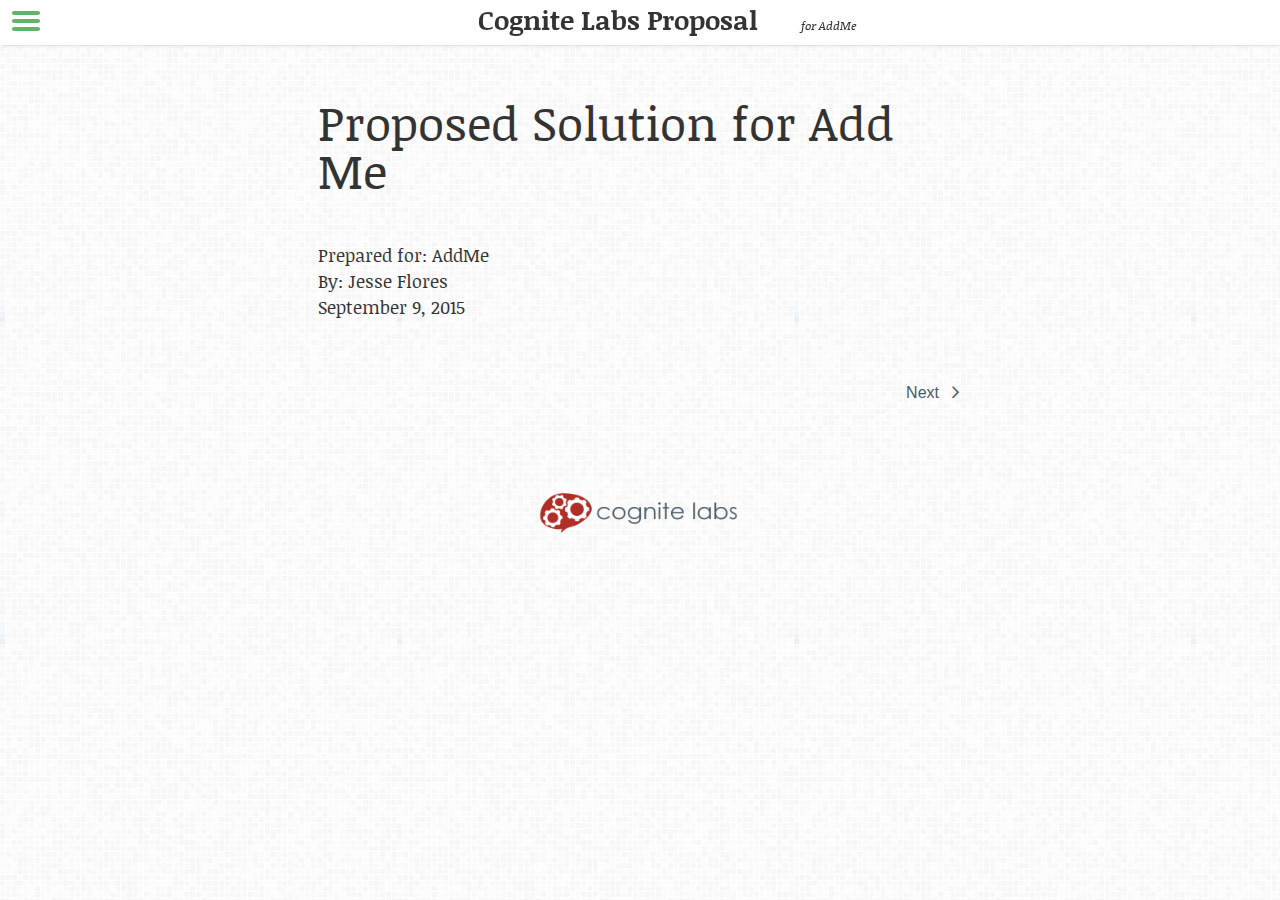
<file: index.html>
<!DOCTYPE html>
<!--[if lt IE 7]>      <html class="no-js lt-ie9 lt-ie8 lt-ie7"> <![endif]-->
<!--[if IE 7]>         <html class="no-js lt-ie9 lt-ie8"> <![endif]-->
<!--[if IE 8]>         <html class="no-js lt-ie9"> <![endif]-->
<!--[if gt IE 8]><!--> <html class="no-js"> <!--<![endif]-->
  <head>
    <meta charset="utf-8">
    <meta http-equiv="X-UA-Compatible" content="IE=edge">
    <meta name="description" content="">
    <meta name="viewport" content="width=device-width, initial-scale=1">

    <title>Cognite Labs Proposal</title>

    <!-- Styles and fonts -->
    <link href="themes/epsilon/stylesheets/epsilon.css" rel="stylesheet" type="text/css" />
    <link href="themes/epsilon/stylesheets/syntax.css" rel="stylesheet" type="text/css" />
    <link href='https://fonts.googleapis.com/css?family=Lato:100,300,400,700|Noticia+Text:400,400italic,700,700italic&subset=latin,latin-ext,vietnamese' rel='stylesheet' type='text/css'>

    <!-- Place favicon.ico and apple-touch-icon.png in the root directory -->

    <script src="themes/epsilon/javascripts/modernizr.js" type="text/javascript"></script>
  </head>

  <body class="index epsilon">
    <div class="page-wrapper">

      <a id="menu-toggle" class="menu-toggle" href="#sidr"><span class="bitcon-list"></span><span class="menu-toggle-text">Toggle Menu</span></a>
      <header class="page-header" role="banner">
<a class="invisilink" href="./">            <h1 class="book-title">Cognite Labs Proposal</h1>
</a>        <span class="book-author">for AddMe</span>
      </header>

        <div class="content-wrapper clearfix">

          <!--[if lt IE 7]>
              <p class="browsehappy">You are using an <strong>outdated</strong> browser. Please <a href="http://browsehappy.com/">upgrade your browser</a> to improve your experience.</p>
          <![endif]-->

          <section class="main-content" role="main">
            <div class="main-content-source">
              <h1>Proposed Solution for Add Me</h1>

<p>Prepared for: AddMe<br>
By: Jesse Flores<br>
September 9, 2015</p>

            </div>
            <nav class="main-content-nav clearfix" role="navigation">
              <ul>
                <li></li>
                <li><a class="next" href="1-project-summary/">Next</a></li>
              </ul>
            </nav>
          </section>

          <aside id="sidr" class="aside-content" role="complementary">
            <div class="aside-wrapper">

              <div class="block table-of-contents">
                <h3>Table of Contents</h3>
                <nav role="navigation">
                  <ul>
                    <li class='child active'><a href="./">Proposed Solution for Add Me</a></li><li class='child '><a href="1-project-summary/">Project Summary and Objectives</a></li><li class='child '><a href="2-timing-and-milestones/">Timing and Milestones</a></li><li class='child '><a href="3-scope-of-services/">Scope of Services</a></li><li class='child '><a href="4-scope-explanation/">Explanation of Services</a></li><li class='child '><a href="5-terms/">Terms &amp; Conditions</a></li><li class='child '><a href="6-fees/">Fees</a></li><li class='child '><a href="7-approval/">Approval</a></li><li class='child '><a href="sitemap.xml">Sitemap</a></li>
                  </ul>
                </nav>
              </div>
            </div><!-- end aside-wrapper -->
          </aside>
        </div><!-- end content-wrapper -->

      <footer class="page-footer">
        <div class="footer-wrapper">
          <small class="small-text"><img src="/images/blue_cognite_logo.png" alt="cognite labs logo" class="footer-logo"></small>
        </div><!-- end footer-wrapper -->
      </footer>

    </div><!-- end page-wrapper -->

    <!-- include scripts just before the close of the body tag -->
    <script src="https://code.jquery.com/jquery-1.10.2.min.js"></script>
    <script src="themes/epsilon/javascripts/jquery.sidr.min.js" type="text/javascript"></script>
    <script src="themes/epsilon/javascripts/anchor.min.js" type="text/javascript"></script>
    <script src="themes/epsilon/javascripts/epsilon.js" type="text/javascript"></script>
  </body>
</html>
</file>
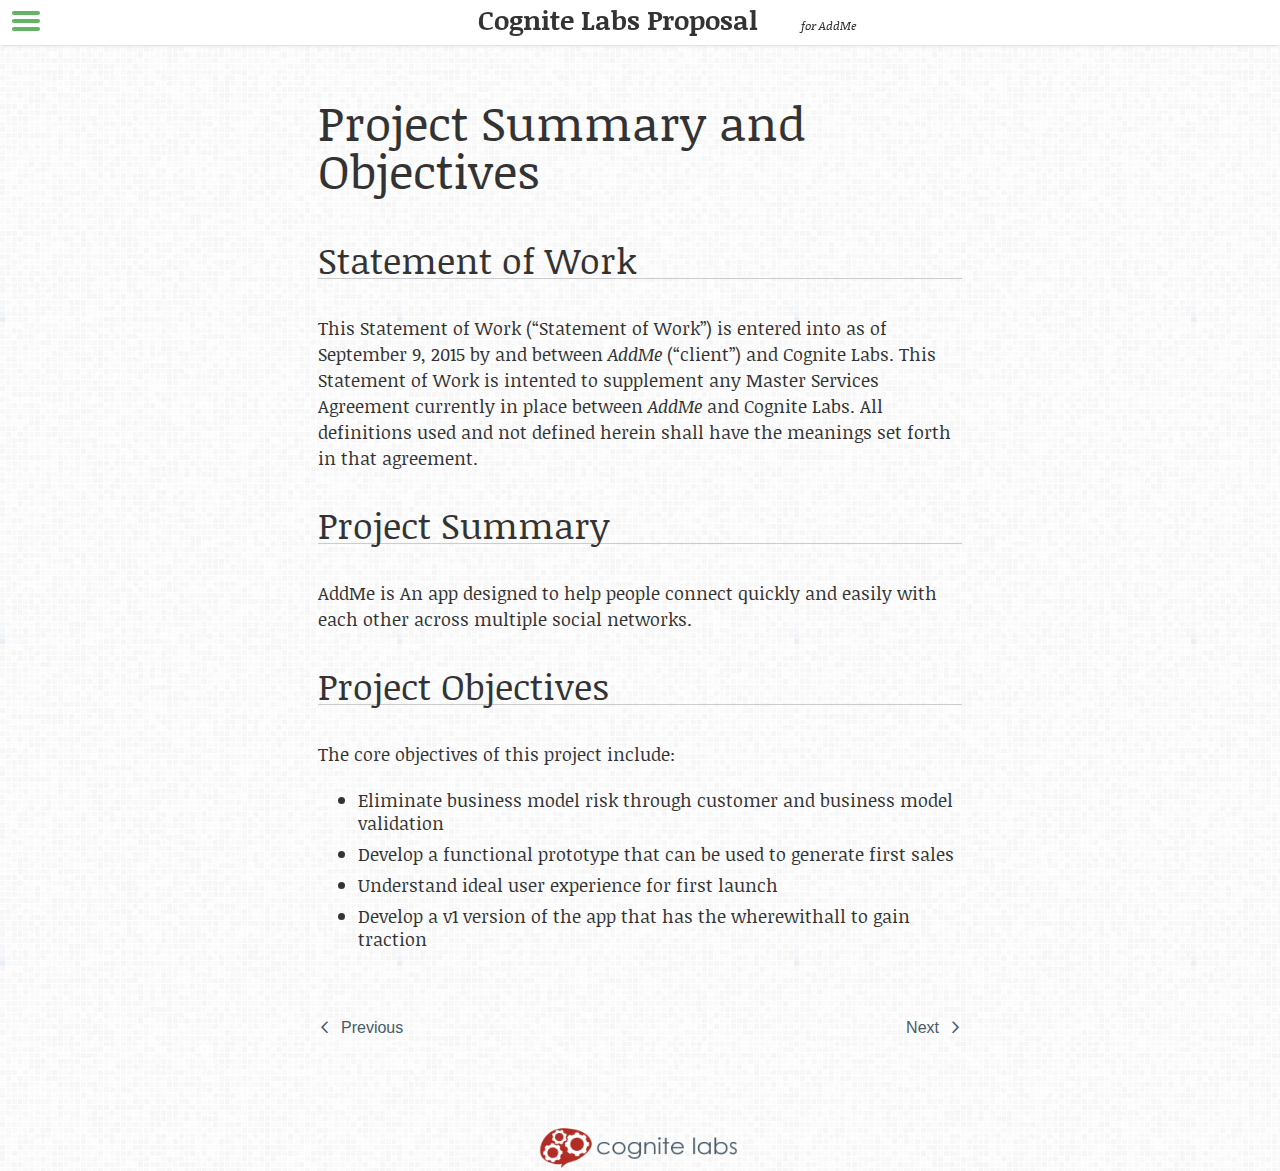
<file: 1-project-summary/index.html>
<!DOCTYPE html>
<!--[if lt IE 7]>      <html class="no-js lt-ie9 lt-ie8 lt-ie7"> <![endif]-->
<!--[if IE 7]>         <html class="no-js lt-ie9 lt-ie8"> <![endif]-->
<!--[if IE 8]>         <html class="no-js lt-ie9"> <![endif]-->
<!--[if gt IE 8]><!--> <html class="no-js"> <!--<![endif]-->
  <head>
    <meta charset="utf-8">
    <meta http-equiv="X-UA-Compatible" content="IE=edge">
    <meta name="description" content="">
    <meta name="viewport" content="width=device-width, initial-scale=1">

    <title>Project Summary and Objectives | Cognite Labs Proposal</title>

    <!-- Styles and fonts -->
    <link href="../themes/epsilon/stylesheets/epsilon.css" rel="stylesheet" type="text/css" />
    <link href="../themes/epsilon/stylesheets/syntax.css" rel="stylesheet" type="text/css" />
    <link href='https://fonts.googleapis.com/css?family=Lato:100,300,400,700|Noticia+Text:400,400italic,700,700italic&subset=latin,latin-ext,vietnamese' rel='stylesheet' type='text/css'>

    <!-- Place favicon.ico and apple-touch-icon.png in the root directory -->

    <script src="../themes/epsilon/javascripts/modernizr.js" type="text/javascript"></script>
  </head>

  <body class="x1-project-summary x1-project-summary_index epsilon">
    <div class="page-wrapper">

      <a id="menu-toggle" class="menu-toggle" href="#sidr"><span class="bitcon-list"></span><span class="menu-toggle-text">Toggle Menu</span></a>
      <header class="page-header" role="banner">
<a class="invisilink" href="../">            <span class="book-title">Cognite Labs Proposal</span>
</a>        <span class="book-author">for AddMe</span>
      </header>

        <div class="content-wrapper clearfix">

          <!--[if lt IE 7]>
              <p class="browsehappy">You are using an <strong>outdated</strong> browser. Please <a href="http://browsehappy.com/">upgrade your browser</a> to improve your experience.</p>
          <![endif]-->

          <section class="main-content" role="main">
            <div class="main-content-source">
              <h1>Project Summary and Objectives</h1>

<h2>Statement of Work</h2>

<p>This Statement of Work (&ldquo;Statement of Work&rdquo;) is entered into as of September 9, 2015 by and between <em>AddMe</em> (&ldquo;client&rdquo;) and Cognite Labs. This Statement of Work is intented to supplement any Master Services Agreement currently in place between <em>AddMe</em> and Cognite Labs. All definitions used and not defined herein shall have the meanings set forth in that agreement.</p>

<h2>Project Summary</h2>

<p>AddMe is An app designed to help people connect quickly and easily with each other across multiple social networks.</p>

<h2>Project Objectives</h2>

<p>The core objectives of this project include:  </p>

<ul>
        <li>Eliminate business model risk through customer and business model validation</li>
        <li>Develop a functional prototype that can be used to generate first sales</li>
        <li>Understand ideal user experience for first launch</li>
        <li>Develop a v1 version of the app that has the wherewithall to gain traction</li>
</ul>

            </div>
            <nav class="main-content-nav clearfix" role="navigation">
              <ul>
                <li><a class="previous" href="../">Previous</a></li>
                <li><a class="next" href="../2-timing-and-milestones/">Next</a></li>
              </ul>
            </nav>
          </section>

          <aside id="sidr" class="aside-content" role="complementary">
            <div class="aside-wrapper">

              <div class="block table-of-contents">
                <h3>Table of Contents</h3>
                <nav role="navigation">
                  <ul>
                    <li class='child '><a href="../">Proposed Solution for Add Me</a></li><li class='child active'><a href="./">Project Summary and Objectives</a></li><li class='child '><a href="../2-timing-and-milestones/">Timing and Milestones</a></li><li class='child '><a href="../3-scope-of-services/">Scope of Services</a></li><li class='child '><a href="../4-scope-explanation/">Explanation of Services</a></li><li class='child '><a href="../5-terms/">Terms &amp; Conditions</a></li><li class='child '><a href="../6-fees/">Fees</a></li><li class='child '><a href="../7-approval/">Approval</a></li><li class='child '><a href="../sitemap.xml">Sitemap</a></li>
                  </ul>
                </nav>
              </div>
            </div><!-- end aside-wrapper -->
          </aside>
        </div><!-- end content-wrapper -->

      <footer class="page-footer">
        <div class="footer-wrapper">
          <small class="small-text"><img src="/images/blue_cognite_logo.png" alt="cognite labs logo" class="footer-logo"></small>
        </div><!-- end footer-wrapper -->
      </footer>

    </div><!-- end page-wrapper -->

    <!-- include scripts just before the close of the body tag -->
    <script src="https://code.jquery.com/jquery-1.10.2.min.js"></script>
    <script src="../themes/epsilon/javascripts/jquery.sidr.min.js" type="text/javascript"></script>
    <script src="../themes/epsilon/javascripts/anchor.min.js" type="text/javascript"></script>
    <script src="../themes/epsilon/javascripts/epsilon.js" type="text/javascript"></script>
  </body>
</html>
</file>
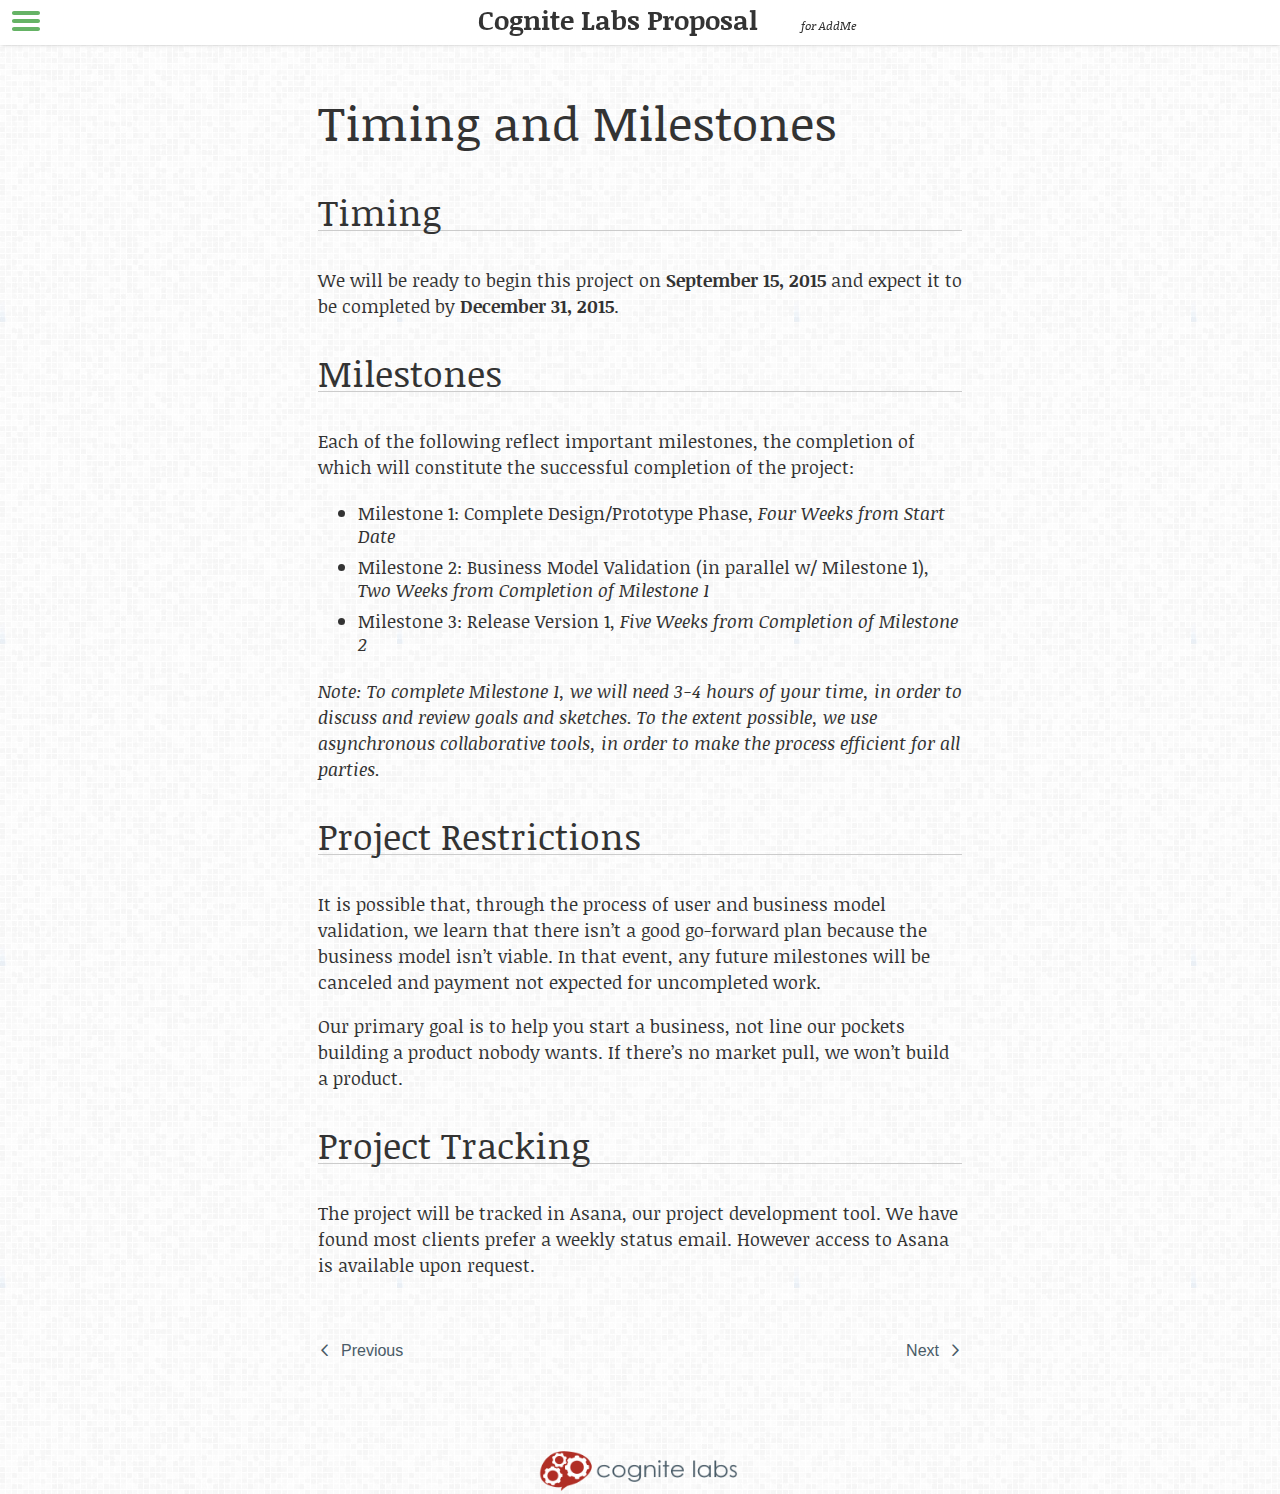
<file: 2-timing-and-milestones/index.html>
<!DOCTYPE html>
<!--[if lt IE 7]>      <html class="no-js lt-ie9 lt-ie8 lt-ie7"> <![endif]-->
<!--[if IE 7]>         <html class="no-js lt-ie9 lt-ie8"> <![endif]-->
<!--[if IE 8]>         <html class="no-js lt-ie9"> <![endif]-->
<!--[if gt IE 8]><!--> <html class="no-js"> <!--<![endif]-->
  <head>
    <meta charset="utf-8">
    <meta http-equiv="X-UA-Compatible" content="IE=edge">
    <meta name="description" content="">
    <meta name="viewport" content="width=device-width, initial-scale=1">

    <title>Timing and Milestones | Cognite Labs Proposal</title>

    <!-- Styles and fonts -->
    <link href="../themes/epsilon/stylesheets/epsilon.css" rel="stylesheet" type="text/css" />
    <link href="../themes/epsilon/stylesheets/syntax.css" rel="stylesheet" type="text/css" />
    <link href='https://fonts.googleapis.com/css?family=Lato:100,300,400,700|Noticia+Text:400,400italic,700,700italic&subset=latin,latin-ext,vietnamese' rel='stylesheet' type='text/css'>

    <!-- Place favicon.ico and apple-touch-icon.png in the root directory -->

    <script src="../themes/epsilon/javascripts/modernizr.js" type="text/javascript"></script>
  </head>

  <body class="x2-timing-and-milestones x2-timing-and-milestones_index epsilon">
    <div class="page-wrapper">

      <a id="menu-toggle" class="menu-toggle" href="#sidr"><span class="bitcon-list"></span><span class="menu-toggle-text">Toggle Menu</span></a>
      <header class="page-header" role="banner">
<a class="invisilink" href="../">            <span class="book-title">Cognite Labs Proposal</span>
</a>        <span class="book-author">for AddMe</span>
      </header>

        <div class="content-wrapper clearfix">

          <!--[if lt IE 7]>
              <p class="browsehappy">You are using an <strong>outdated</strong> browser. Please <a href="http://browsehappy.com/">upgrade your browser</a> to improve your experience.</p>
          <![endif]-->

          <section class="main-content" role="main">
            <div class="main-content-source">
              <h1>Timing and Milestones</h1>

<h2>Timing</h2>

<p>We will be ready to begin this project on <strong>September 15, 2015</strong> and expect it to be completed by <strong>December 31, 2015</strong>.</p>

<h2>Milestones</h2>

<p>Each of the following reflect important milestones, the completion of which will constitute the successful completion of the project:  </p>

<ul>
<li>Milestone 1: Complete Design/Prototype Phase, <em>Four Weeks from Start Date</em></li>
<li>Milestone 2: Business Model Validation (in parallel w/ Milestone 1), <em>Two Weeks from Completion of <em>Milestone 1</em></em> </li>
<li>Milestone 3: Release Version 1, <em>Five Weeks from Completion of <em>Milestone 2</em></em></li>
</ul>

<p><em>Note: To complete Milestone 1, we will need 3-4 hours of your time, in order to discuss and review goals and sketches. To the extent possible, we use asynchronous collaborative tools, in order to make the process efficient for all parties.</em> </p>

<h2>Project Restrictions</h2>

<p>It is possible that, through the process of user and business model validation, we learn that there isn&rsquo;t a good go-forward plan because the business model isn&rsquo;t viable. In that event, any future milestones will be canceled and payment not expected for uncompleted work.</p>

<p>Our primary goal is to help you start a business, not line our pockets building a product nobody wants. If there&rsquo;s no market pull, we won&rsquo;t build a product.</p>

<h2>Project Tracking</h2>

<p>The project will be tracked in Asana, our project development tool. We have found most clients prefer a weekly status email. However access to Asana is available upon request.</p>

            </div>
            <nav class="main-content-nav clearfix" role="navigation">
              <ul>
                <li><a class="previous" href="../1-project-summary/">Previous</a></li>
                <li><a class="next" href="../3-scope-of-services/">Next</a></li>
              </ul>
            </nav>
          </section>

          <aside id="sidr" class="aside-content" role="complementary">
            <div class="aside-wrapper">

              <div class="block table-of-contents">
                <h3>Table of Contents</h3>
                <nav role="navigation">
                  <ul>
                    <li class='child '><a href="../">Proposed Solution for Add Me</a></li><li class='child '><a href="../1-project-summary/">Project Summary and Objectives</a></li><li class='child active'><a href="./">Timing and Milestones</a></li><li class='child '><a href="../3-scope-of-services/">Scope of Services</a></li><li class='child '><a href="../4-scope-explanation/">Explanation of Services</a></li><li class='child '><a href="../5-terms/">Terms &amp; Conditions</a></li><li class='child '><a href="../6-fees/">Fees</a></li><li class='child '><a href="../7-approval/">Approval</a></li><li class='child '><a href="../sitemap.xml">Sitemap</a></li>
                  </ul>
                </nav>
              </div>
            </div><!-- end aside-wrapper -->
          </aside>
        </div><!-- end content-wrapper -->

      <footer class="page-footer">
        <div class="footer-wrapper">
          <small class="small-text"><img src="/images/blue_cognite_logo.png" alt="cognite labs logo" class="footer-logo"></small>
        </div><!-- end footer-wrapper -->
      </footer>

    </div><!-- end page-wrapper -->

    <!-- include scripts just before the close of the body tag -->
    <script src="https://code.jquery.com/jquery-1.10.2.min.js"></script>
    <script src="../themes/epsilon/javascripts/jquery.sidr.min.js" type="text/javascript"></script>
    <script src="../themes/epsilon/javascripts/anchor.min.js" type="text/javascript"></script>
    <script src="../themes/epsilon/javascripts/epsilon.js" type="text/javascript"></script>
  </body>
</html>
</file>
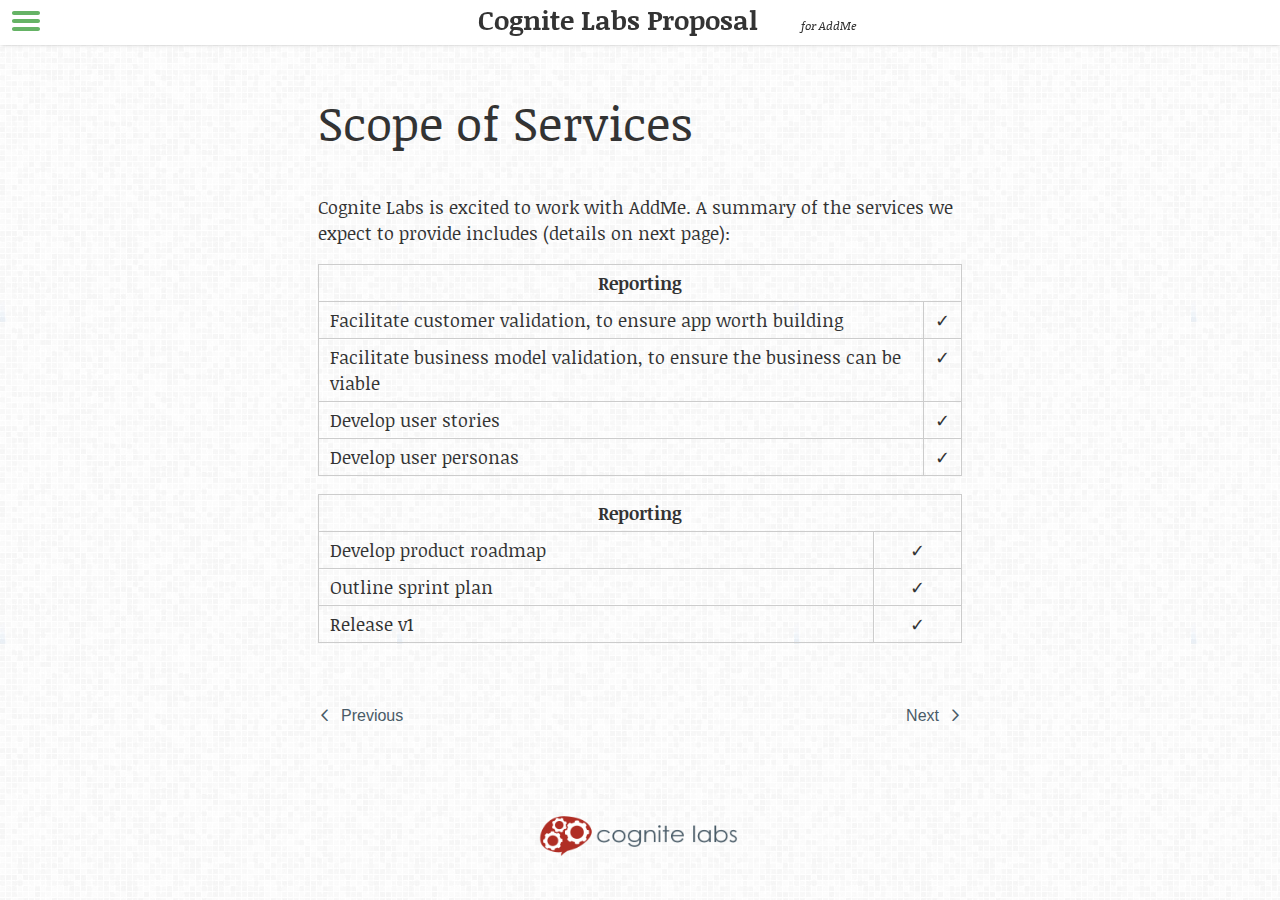
<file: 3-scope-of-services/index.html>
<!DOCTYPE html>
<!--[if lt IE 7]>      <html class="no-js lt-ie9 lt-ie8 lt-ie7"> <![endif]-->
<!--[if IE 7]>         <html class="no-js lt-ie9 lt-ie8"> <![endif]-->
<!--[if IE 8]>         <html class="no-js lt-ie9"> <![endif]-->
<!--[if gt IE 8]><!--> <html class="no-js"> <!--<![endif]-->
  <head>
    <meta charset="utf-8">
    <meta http-equiv="X-UA-Compatible" content="IE=edge">
    <meta name="description" content="">
    <meta name="viewport" content="width=device-width, initial-scale=1">

    <title>Scope of Services | Cognite Labs Proposal</title>

    <!-- Styles and fonts -->
    <link href="../themes/epsilon/stylesheets/epsilon.css" rel="stylesheet" type="text/css" />
    <link href="../themes/epsilon/stylesheets/syntax.css" rel="stylesheet" type="text/css" />
    <link href='https://fonts.googleapis.com/css?family=Lato:100,300,400,700|Noticia+Text:400,400italic,700,700italic&subset=latin,latin-ext,vietnamese' rel='stylesheet' type='text/css'>

    <!-- Place favicon.ico and apple-touch-icon.png in the root directory -->

    <script src="../themes/epsilon/javascripts/modernizr.js" type="text/javascript"></script>
  </head>

  <body class="x3-scope-of-services x3-scope-of-services_index epsilon">
    <div class="page-wrapper">

      <a id="menu-toggle" class="menu-toggle" href="#sidr"><span class="bitcon-list"></span><span class="menu-toggle-text">Toggle Menu</span></a>
      <header class="page-header" role="banner">
<a class="invisilink" href="../">            <span class="book-title">Cognite Labs Proposal</span>
</a>        <span class="book-author">for AddMe</span>
      </header>

        <div class="content-wrapper clearfix">

          <!--[if lt IE 7]>
              <p class="browsehappy">You are using an <strong>outdated</strong> browser. Please <a href="http://browsehappy.com/">upgrade your browser</a> to improve your experience.</p>
          <![endif]-->

          <section class="main-content" role="main">
            <div class="main-content-source">
              <h1>Scope of Services</h1>

<p>Cognite Labs is excited to work with AddMe. A summary of the services we expect to provide includes (details on next page):</p>

<p><table>
    <thead>
        <th style="border-collapse: collapse;" colspan="2">Reporting</th>
    </thead>
    <tbody>
                        <tr>
                            <td> Facilitate customer validation, to ensure app worth building </td>
                            <td style="text-align: center;"> &#x2713; </td>
                        </tr>
                        <tr>
                            <td> Facilitate business model validation, to ensure the business can be viable </td>
                            <td style="text-align: center;"> &#x2713; </td>
                        </tr>
                        <tr>
                            <td> Develop user stories </td>
                            <td style="text-align: center;"> &#x2713; </td>
                        </tr>
                        <tr>
                            <td> Develop user personas </td>
                            <td style="text-align: center;"> &#x2713; </td>
                        </tr>
    </tbody>
  </table></p>

<p><table>
    <thead>
        <th style="border-collapse: collapse;" colspan="2">Reporting</th>
    </thead>
    <tbody>
                        <tr>
                            <td> Develop product roadmap </td>
                            <td style="text-align: center;"> &#x2713; </td>
                        </tr>
                        <tr>
                            <td> Outline sprint plan </td>
                            <td style="text-align: center;"> &#x2713; </td>
                        </tr>
                        <tr>
                            <td> Release v1 </td>
                            <td style="text-align: center;"> &#x2713; </td>
                        </tr>
    </tbody>
  </table></p>

            </div>
            <nav class="main-content-nav clearfix" role="navigation">
              <ul>
                <li><a class="previous" href="../2-timing-and-milestones/">Previous</a></li>
                <li><a class="next" href="../4-scope-explanation/">Next</a></li>
              </ul>
            </nav>
          </section>

          <aside id="sidr" class="aside-content" role="complementary">
            <div class="aside-wrapper">

              <div class="block table-of-contents">
                <h3>Table of Contents</h3>
                <nav role="navigation">
                  <ul>
                    <li class='child '><a href="../">Proposed Solution for Add Me</a></li><li class='child '><a href="../1-project-summary/">Project Summary and Objectives</a></li><li class='child '><a href="../2-timing-and-milestones/">Timing and Milestones</a></li><li class='child active'><a href="./">Scope of Services</a></li><li class='child '><a href="../4-scope-explanation/">Explanation of Services</a></li><li class='child '><a href="../5-terms/">Terms &amp; Conditions</a></li><li class='child '><a href="../6-fees/">Fees</a></li><li class='child '><a href="../7-approval/">Approval</a></li><li class='child '><a href="../sitemap.xml">Sitemap</a></li>
                  </ul>
                </nav>
              </div>
            </div><!-- end aside-wrapper -->
          </aside>
        </div><!-- end content-wrapper -->

      <footer class="page-footer">
        <div class="footer-wrapper">
          <small class="small-text"><img src="/images/blue_cognite_logo.png" alt="cognite labs logo" class="footer-logo"></small>
        </div><!-- end footer-wrapper -->
      </footer>

    </div><!-- end page-wrapper -->

    <!-- include scripts just before the close of the body tag -->
    <script src="https://code.jquery.com/jquery-1.10.2.min.js"></script>
    <script src="../themes/epsilon/javascripts/jquery.sidr.min.js" type="text/javascript"></script>
    <script src="../themes/epsilon/javascripts/anchor.min.js" type="text/javascript"></script>
    <script src="../themes/epsilon/javascripts/epsilon.js" type="text/javascript"></script>
  </body>
</html>
</file>
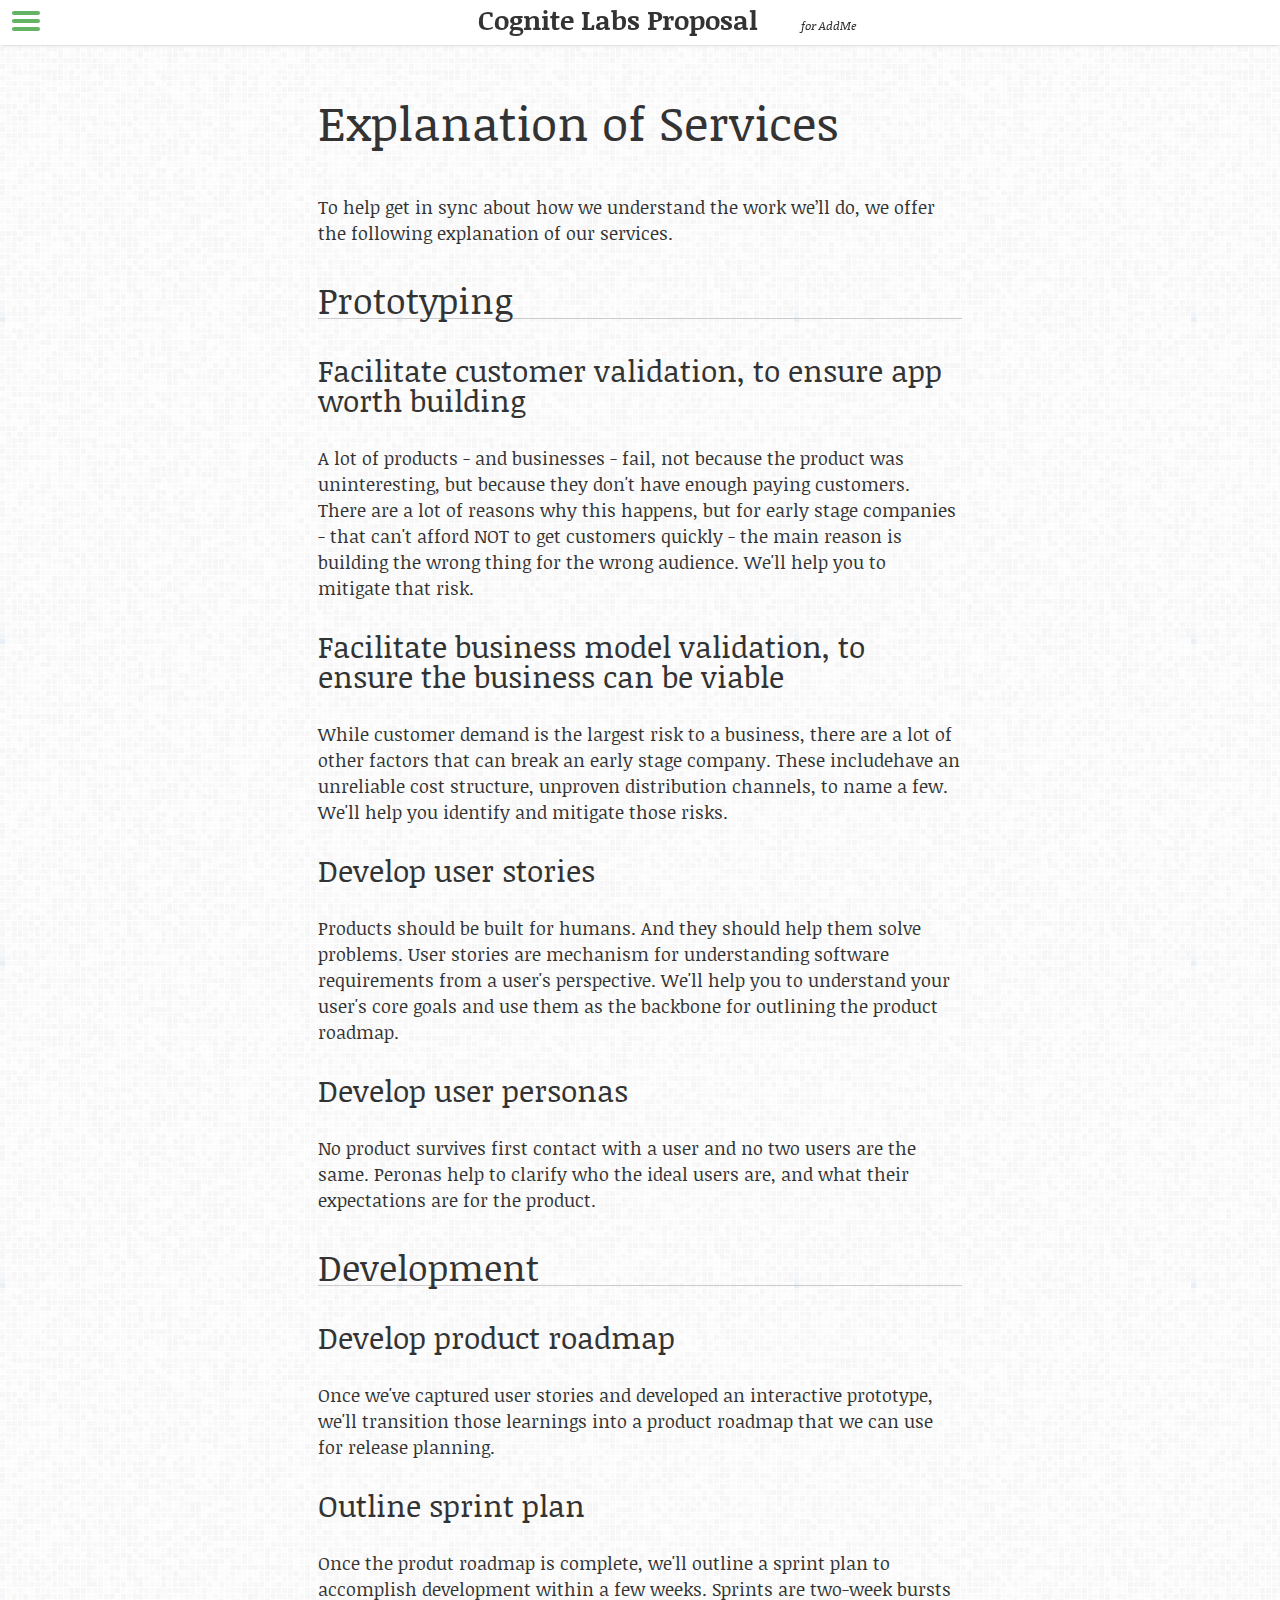
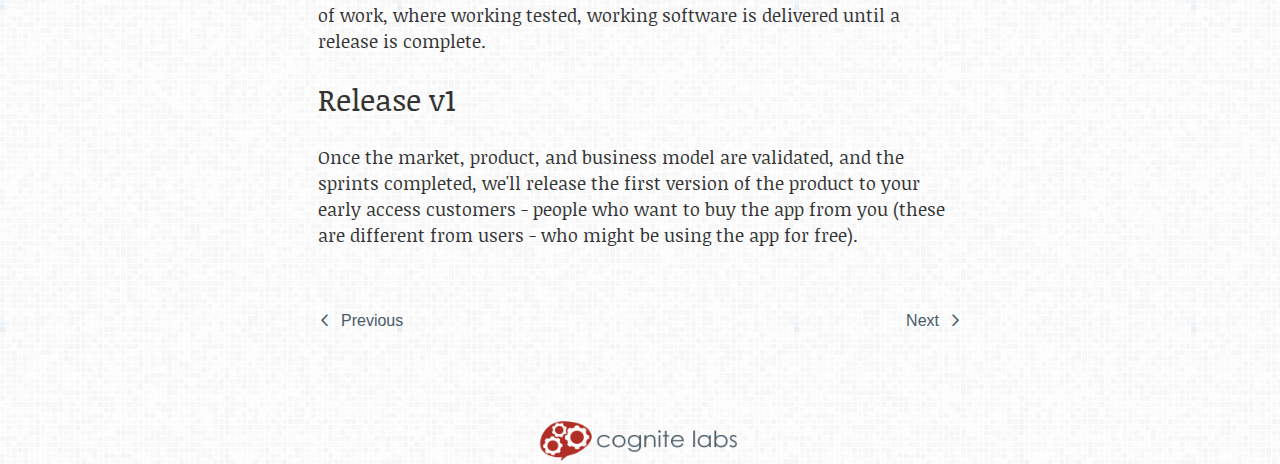
<file: 4-scope-explanation/index.html>
<!DOCTYPE html>
<!--[if lt IE 7]>      <html class="no-js lt-ie9 lt-ie8 lt-ie7"> <![endif]-->
<!--[if IE 7]>         <html class="no-js lt-ie9 lt-ie8"> <![endif]-->
<!--[if IE 8]>         <html class="no-js lt-ie9"> <![endif]-->
<!--[if gt IE 8]><!--> <html class="no-js"> <!--<![endif]-->
  <head>
    <meta charset="utf-8">
    <meta http-equiv="X-UA-Compatible" content="IE=edge">
    <meta name="description" content="">
    <meta name="viewport" content="width=device-width, initial-scale=1">

    <title>Explanation of Services | Cognite Labs Proposal</title>

    <!-- Styles and fonts -->
    <link href="../themes/epsilon/stylesheets/epsilon.css" rel="stylesheet" type="text/css" />
    <link href="../themes/epsilon/stylesheets/syntax.css" rel="stylesheet" type="text/css" />
    <link href='https://fonts.googleapis.com/css?family=Lato:100,300,400,700|Noticia+Text:400,400italic,700,700italic&subset=latin,latin-ext,vietnamese' rel='stylesheet' type='text/css'>

    <!-- Place favicon.ico and apple-touch-icon.png in the root directory -->

    <script src="../themes/epsilon/javascripts/modernizr.js" type="text/javascript"></script>
  </head>

  <body class="x4-scope-explanation x4-scope-explanation_index epsilon">
    <div class="page-wrapper">

      <a id="menu-toggle" class="menu-toggle" href="#sidr"><span class="bitcon-list"></span><span class="menu-toggle-text">Toggle Menu</span></a>
      <header class="page-header" role="banner">
<a class="invisilink" href="../">            <span class="book-title">Cognite Labs Proposal</span>
</a>        <span class="book-author">for AddMe</span>
      </header>

        <div class="content-wrapper clearfix">

          <!--[if lt IE 7]>
              <p class="browsehappy">You are using an <strong>outdated</strong> browser. Please <a href="http://browsehappy.com/">upgrade your browser</a> to improve your experience.</p>
          <![endif]-->

          <section class="main-content" role="main">
            <div class="main-content-source">
              <h1>Explanation of Services</h1>

<p>To help get in sync about how we understand the work we&rsquo;ll do, we offer the following explanation of our services.</p>








                <h2>Prototyping</h2>
                      <h3>Facilitate customer validation, to ensure app worth building</h3>
                      <p>A lot of products - and businesses - fail, not because the product was uninteresting, but because they don't have enough paying customers. There are a lot of reasons why this happens, but for early stage companies - that can't afford NOT to get customers quickly - the main reason is building the wrong thing for the wrong audience. We'll help you to mitigate that risk.</p>
                      <h3>Facilitate business model validation, to ensure the business can be viable</h3>
                      <p>While customer demand is the largest risk to a business, there are a lot of other factors that can break an early stage company. These includehave an unreliable cost structure, unproven distribution channels, to name a few. We'll help you identify and mitigate those risks.</p>
                      <h3>Develop user stories</h3>
                      <p>Products should be built for humans. And they should help them solve problems. User stories are mechanism for understanding software requirements from a user's perspective. We'll help you to understand your user's core goals and use them as the backbone for outlining the product roadmap.</p>
                      <h3>Develop user personas</h3>
                      <p>No product survives first contact with a user and no two users are the same. Peronas help to clarify who the ideal users are, and what their expectations are for the product.</p>

                <h2>Development</h2>
                      <h3>Develop product roadmap</h3>
                      <p>Once we've captured user stories and developed an interactive prototype, we'll transition those learnings into a product roadmap that we can use for release planning.</p>
                      <h3>Outline sprint plan</h3>
                      <p>Once the produt roadmap is complete, we'll outline a sprint plan to accomplish development within a few weeks. Sprints are two-week bursts of work, where working tested, working software is delivered until a release is complete.</p>
                      <h3>Release v1</h3>
                      <p>Once the market, product, and business model are validated, and the sprints completed, we'll release the first version of the product to your early access customers - people who want to buy the app from you (these are different from users - who might be using the app for free). </p>
            </div>

            <nav class="main-content-nav clearfix" role="navigation">
              <ul>
                <li><a class="previous" href="../3-scope-of-services/">Previous</a></li>
                <li><a class="next" href="../5-terms/">Next</a></li>
              </ul>
            </nav>
          </section>

          <aside id="sidr" class="aside-content" role="complementary">
            <div class="aside-wrapper">

              <div class="block table-of-contents">
                <h3>Table of Contents</h3>
                <nav role="navigation">
                  <ul>
                    <li class='child '><a href="../">Proposed Solution for Add Me</a></li><li class='child '><a href="../1-project-summary/">Project Summary and Objectives</a></li><li class='child '><a href="../2-timing-and-milestones/">Timing and Milestones</a></li><li class='child '><a href="../3-scope-of-services/">Scope of Services</a></li><li class='child active'><a href="./">Explanation of Services</a></li><li class='child '><a href="../5-terms/">Terms &amp; Conditions</a></li><li class='child '><a href="../6-fees/">Fees</a></li><li class='child '><a href="../7-approval/">Approval</a></li><li class='child '><a href="../sitemap.xml">Sitemap</a></li>
                  </ul>
                </nav>
              </div>

              <!-- <div class="block open-source">
                <h3>This book is open source</h3>
                <p>The source of this book is <a href="https://github.com/yourname/example-book">hosted on Github</a>. Go, ahead. Check it out.</p>
              </div> -->

              <!--
              <div class="block downloads">
                <h3>Downloads</h3>
                <p>Download this book in
                    <a href="#">PDF</a>, <a href="#">mobi</a>, and <a href="#">epub</a>
                  form for free.
                </p>
              </div>
              -->

              <!-- <div class="block translations">
                <h3>Book translations</h3>
                <p>This book is translated into
                  <a href="#">Spanish</a>
                  and <a href="#">English</a>.
                  You can help with more translations <a href="https://github.com/yourname/example-book">on Github</a>.
                </p>
              </div>

              <div class="block license">
                <h3>License</h3>
                <p>This book is licensed under the <a href="https://creativecommons.org/licenses/by-sa/4.0">Attribution-ShareAlike</a> license.</p>
              </div> -->

            </div><!-- end aside-wrapper -->
          </aside>

        </div><!-- end content-wrapper -->

      <footer class="page-footer">
        <div class="footer-wrapper">
          <small class="small-text"><img src="/images/blue_cognite_logo.png" alt="cognite labs logo" class="footer-logo"></small>
        </div><!-- end footer-wrapper -->
      </footer>

    </div><!-- end page-wrapper -->

    <!-- include scripts just before the close of the body tag -->
    <script src="https://code.jquery.com/jquery-1.10.2.min.js"></script>
    <script src="../themes/epsilon/javascripts/jquery.sidr.min.js" type="text/javascript"></script>
    <script src="../themes/epsilon/javascripts/anchor.min.js" type="text/javascript"></script>
    <script src="../themes/epsilon/javascripts/epsilon.js" type="text/javascript"></script>
  </body>
</html>
</file>
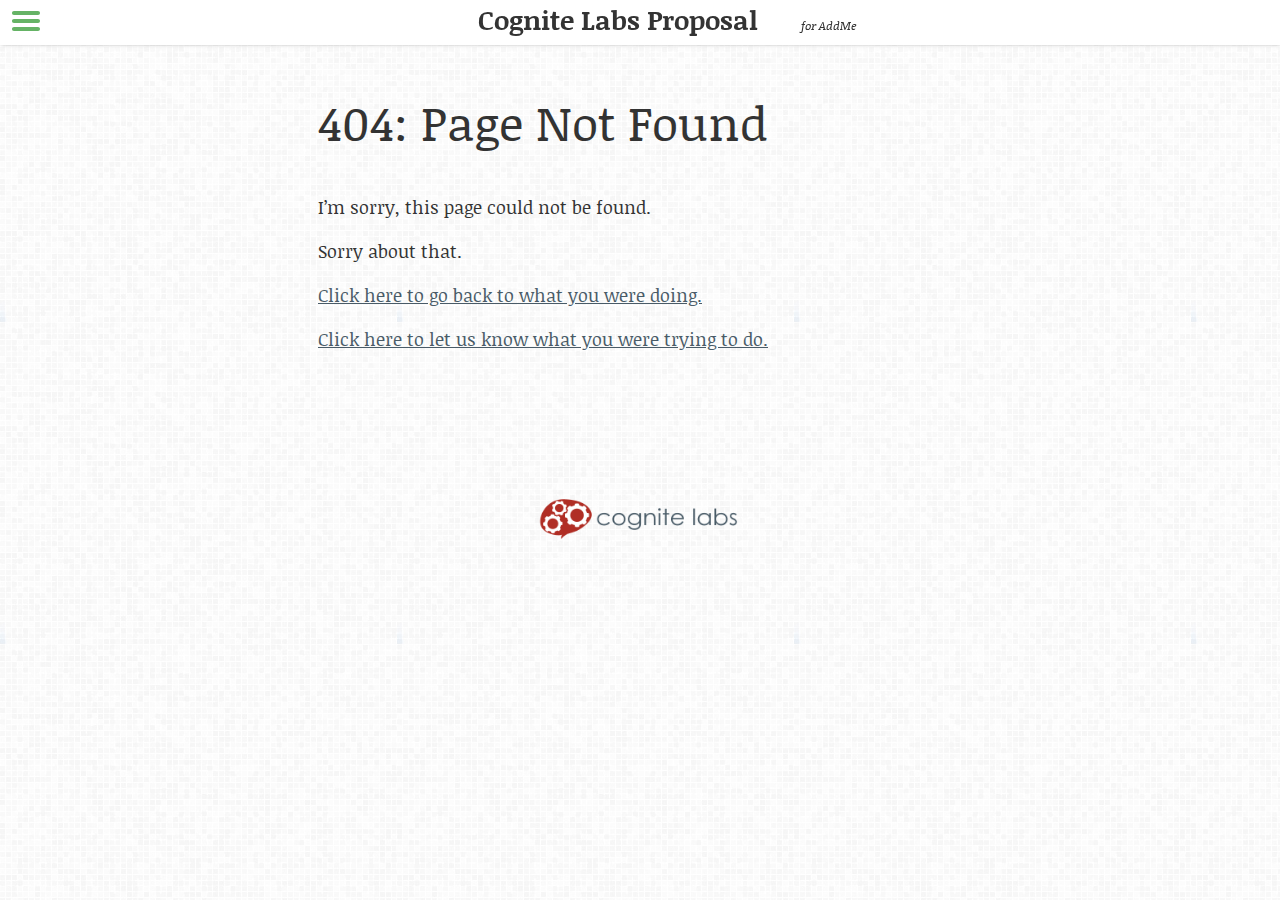
<file: 404/index.html>
<!DOCTYPE html>
<!--[if lt IE 7]>      <html class="no-js lt-ie9 lt-ie8 lt-ie7"> <![endif]-->
<!--[if IE 7]>         <html class="no-js lt-ie9 lt-ie8"> <![endif]-->
<!--[if IE 8]>         <html class="no-js lt-ie9"> <![endif]-->
<!--[if gt IE 8]><!--> <html class="no-js"> <!--<![endif]-->
  <head>
    <meta charset="utf-8">
    <meta http-equiv="X-UA-Compatible" content="IE=edge">
    <meta name="description" content="">
    <meta name="viewport" content="width=device-width, initial-scale=1">

    <title>404: Page Not Found | Cognite Labs Proposal</title>

    <!-- Styles and fonts -->
    <link href="../themes/epsilon/stylesheets/epsilon.css" rel="stylesheet" type="text/css" />
    <link href="../themes/epsilon/stylesheets/syntax.css" rel="stylesheet" type="text/css" />
    <link href='https://fonts.googleapis.com/css?family=Lato:100,300,400,700|Noticia+Text:400,400italic,700,700italic&subset=latin,latin-ext,vietnamese' rel='stylesheet' type='text/css'>

    <!-- Place favicon.ico and apple-touch-icon.png in the root directory -->

    <script src="../themes/epsilon/javascripts/modernizr.js" type="text/javascript"></script>
  </head>

  <body class="x404 x404_index epsilon">
    <div class="page-wrapper">

      <a id="menu-toggle" class="menu-toggle" href="#sidr"><span class="bitcon-list"></span><span class="menu-toggle-text">Toggle Menu</span></a>
      <header class="page-header" role="banner">
<a class="invisilink" href="../">            <span class="book-title">Cognite Labs Proposal</span>
</a>        <span class="book-author">for AddMe</span>
      </header>

        <div class="content-wrapper clearfix">

          <!--[if lt IE 7]>
              <p class="browsehappy">You are using an <strong>outdated</strong> browser. Please <a href="http://browsehappy.com/">upgrade your browser</a> to improve your experience.</p>
          <![endif]-->

          <section class="main-content" role="main">
            <div class="main-content-source">
              <h1>404: Page Not Found</h1>

<p>I&rsquo;m sorry, this page could not be found.</p>

<p>Sorry about that.</p>

<p><a href="javascript:history.back()">Click here to go back to what you were doing.</a></p>

<p><a href="mailto:dave@cognitelabs.com">Click here to let us know what you were trying to do.</a></p>

            </div>
            <nav class="main-content-nav clearfix" role="navigation">
              <ul>
                <li></li>
                <li></li>
              </ul>
            </nav>
          </section>

          <aside id="sidr" class="aside-content" role="complementary">
            <div class="aside-wrapper">

              <div class="block table-of-contents">
                <h3>Table of Contents</h3>
                <nav role="navigation">
                  <ul>
                    <li class='child '><a href="../">Proposed Solution for Add Me</a></li><li class='child '><a href="../1-project-summary/">Project Summary and Objectives</a></li><li class='child '><a href="../2-timing-and-milestones/">Timing and Milestones</a></li><li class='child '><a href="../3-scope-of-services/">Scope of Services</a></li><li class='child '><a href="../4-scope-explanation/">Explanation of Services</a></li><li class='child '><a href="../5-terms/">Terms &amp; Conditions</a></li><li class='child '><a href="../6-fees/">Fees</a></li><li class='child '><a href="../7-approval/">Approval</a></li><li class='child '><a href="../sitemap.xml">Sitemap</a></li>
                  </ul>
                </nav>
              </div>
            </div><!-- end aside-wrapper -->
          </aside>
        </div><!-- end content-wrapper -->

      <footer class="page-footer">
        <div class="footer-wrapper">
          <small class="small-text"><img src="/images/blue_cognite_logo.png" alt="cognite labs logo" class="footer-logo"></small>
        </div><!-- end footer-wrapper -->
      </footer>

    </div><!-- end page-wrapper -->

    <!-- include scripts just before the close of the body tag -->
    <script src="https://code.jquery.com/jquery-1.10.2.min.js"></script>
    <script src="../themes/epsilon/javascripts/jquery.sidr.min.js" type="text/javascript"></script>
    <script src="../themes/epsilon/javascripts/anchor.min.js" type="text/javascript"></script>
    <script src="../themes/epsilon/javascripts/epsilon.js" type="text/javascript"></script>
  </body>
</html>
</file>
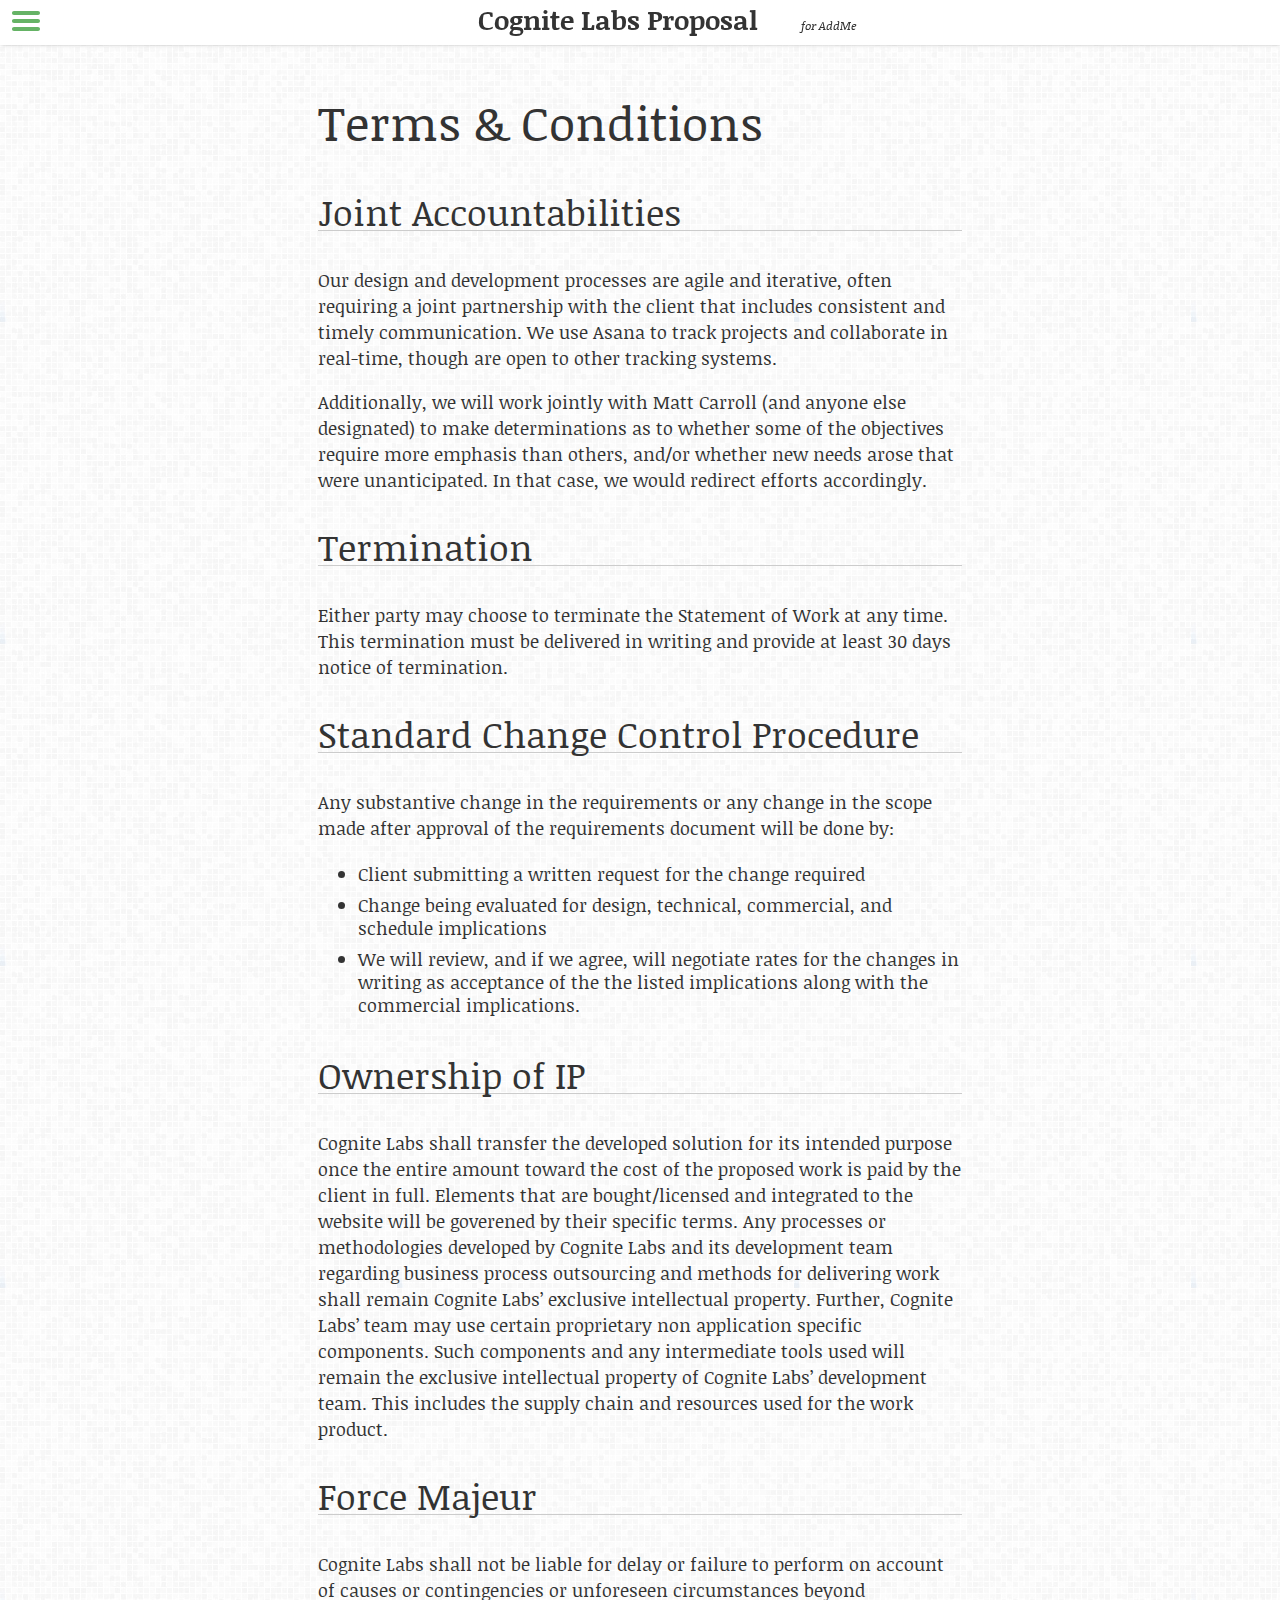
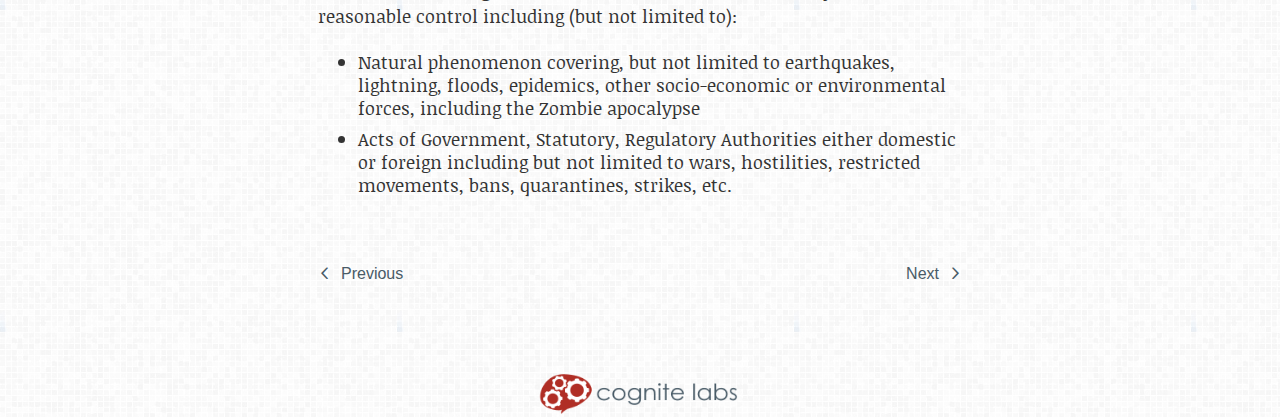
<file: 5-terms/index.html>
<!DOCTYPE html>
<!--[if lt IE 7]>      <html class="no-js lt-ie9 lt-ie8 lt-ie7"> <![endif]-->
<!--[if IE 7]>         <html class="no-js lt-ie9 lt-ie8"> <![endif]-->
<!--[if IE 8]>         <html class="no-js lt-ie9"> <![endif]-->
<!--[if gt IE 8]><!--> <html class="no-js"> <!--<![endif]-->
  <head>
    <meta charset="utf-8">
    <meta http-equiv="X-UA-Compatible" content="IE=edge">
    <meta name="description" content="">
    <meta name="viewport" content="width=device-width, initial-scale=1">

    <title>Terms &amp; Conditions | Cognite Labs Proposal</title>

    <!-- Styles and fonts -->
    <link href="../themes/epsilon/stylesheets/epsilon.css" rel="stylesheet" type="text/css" />
    <link href="../themes/epsilon/stylesheets/syntax.css" rel="stylesheet" type="text/css" />
    <link href='https://fonts.googleapis.com/css?family=Lato:100,300,400,700|Noticia+Text:400,400italic,700,700italic&subset=latin,latin-ext,vietnamese' rel='stylesheet' type='text/css'>

    <!-- Place favicon.ico and apple-touch-icon.png in the root directory -->

    <script src="../themes/epsilon/javascripts/modernizr.js" type="text/javascript"></script>
  </head>

  <body class="x5-terms x5-terms_index epsilon">
    <div class="page-wrapper">

      <a id="menu-toggle" class="menu-toggle" href="#sidr"><span class="bitcon-list"></span><span class="menu-toggle-text">Toggle Menu</span></a>
      <header class="page-header" role="banner">
<a class="invisilink" href="../">            <span class="book-title">Cognite Labs Proposal</span>
</a>        <span class="book-author">for AddMe</span>
      </header>

        <div class="content-wrapper clearfix">

          <!--[if lt IE 7]>
              <p class="browsehappy">You are using an <strong>outdated</strong> browser. Please <a href="http://browsehappy.com/">upgrade your browser</a> to improve your experience.</p>
          <![endif]-->

          <section class="main-content" role="main">
            <div class="main-content-source">
              <h1>Terms &amp; Conditions</h1>

<h2>Joint Accountabilities</h2>

<p>Our design and development processes are agile and iterative, often requiring a joint partnership with the client that includes consistent and timely communication. We use Asana to track projects and collaborate in real-time, though are open to other tracking systems.  </p>

<p>Additionally, we will work jointly with Matt Carroll (and anyone else designated) to make determinations as to whether some of the objectives require more emphasis than others, and/or whether new needs arose that were unanticipated. In that case, we would redirect efforts accordingly.</p>

<h2>Termination</h2>

<p>Either party may choose to terminate the Statement of Work at any time. This termination must be delivered in writing and provide at least 30 days notice of termination.</p>

<h2>Standard Change Control Procedure</h2>

<p>Any substantive change in the requirements or any change in the scope made after approval of the requirements document will be done by: </p>

<ul>
<li>Client submitting a written request for the change required</li>
<li>Change being evaluated for design, technical, commercial, and schedule implications<br></li>
<li>We will review, and if we agree, will negotiate rates for the changes in writing as acceptance of the the listed implications along with the commercial implications. </li>
</ul>

<h2>Ownership of IP</h2>

<p>Cognite Labs shall transfer the developed solution for its intended purpose once the entire amount toward the cost of the proposed work is paid by the client in full. Elements that are bought/licensed and integrated to the website will be goverened by their specific terms. Any processes or methodologies developed by Cognite Labs and its development team regarding business process outsourcing and methods for delivering work shall remain Cognite Labs’ exclusive intellectual property. Further, Cognite Labs’ team may use certain proprietary non application specific components. Such components and any intermediate tools used will remain the exclusive intellectual property of Cognite Labs’ development team. This includes the supply chain and resources used for the work product.</p>

<h2>Force Majeur</h2>

<p>Cognite Labs shall not be liable for delay or failure to perform on account of causes or contingencies or unforeseen circumstances beyond reasonable control including (but not limited to): </p>

<ul>
<li>Natural phenomenon covering, but not limited to earthquakes, lightning, floods, epidemics, other socio-economic or environmental forces, including the Zombie apocalypse</li>
<li>Acts of Government, Statutory, Regulatory Authorities either domestic or foreign including but not limited to wars, hostilities, restricted movements, bans, quarantines, strikes, etc. </li>
</ul>

            </div>
            <nav class="main-content-nav clearfix" role="navigation">
              <ul>
                <li><a class="previous" href="../4-scope-explanation/">Previous</a></li>
                <li><a class="next" href="../6-fees/">Next</a></li>
              </ul>
            </nav>
          </section>

          <aside id="sidr" class="aside-content" role="complementary">
            <div class="aside-wrapper">

              <div class="block table-of-contents">
                <h3>Table of Contents</h3>
                <nav role="navigation">
                  <ul>
                    <li class='child '><a href="../">Proposed Solution for Add Me</a></li><li class='child '><a href="../1-project-summary/">Project Summary and Objectives</a></li><li class='child '><a href="../2-timing-and-milestones/">Timing and Milestones</a></li><li class='child '><a href="../3-scope-of-services/">Scope of Services</a></li><li class='child '><a href="../4-scope-explanation/">Explanation of Services</a></li><li class='child active'><a href="./">Terms &amp; Conditions</a></li><li class='child '><a href="../6-fees/">Fees</a></li><li class='child '><a href="../7-approval/">Approval</a></li><li class='child '><a href="../sitemap.xml">Sitemap</a></li>
                  </ul>
                </nav>
              </div>
            </div><!-- end aside-wrapper -->
          </aside>
        </div><!-- end content-wrapper -->

      <footer class="page-footer">
        <div class="footer-wrapper">
          <small class="small-text"><img src="/images/blue_cognite_logo.png" alt="cognite labs logo" class="footer-logo"></small>
        </div><!-- end footer-wrapper -->
      </footer>

    </div><!-- end page-wrapper -->

    <!-- include scripts just before the close of the body tag -->
    <script src="https://code.jquery.com/jquery-1.10.2.min.js"></script>
    <script src="../themes/epsilon/javascripts/jquery.sidr.min.js" type="text/javascript"></script>
    <script src="../themes/epsilon/javascripts/anchor.min.js" type="text/javascript"></script>
    <script src="../themes/epsilon/javascripts/epsilon.js" type="text/javascript"></script>
  </body>
</html>
</file>
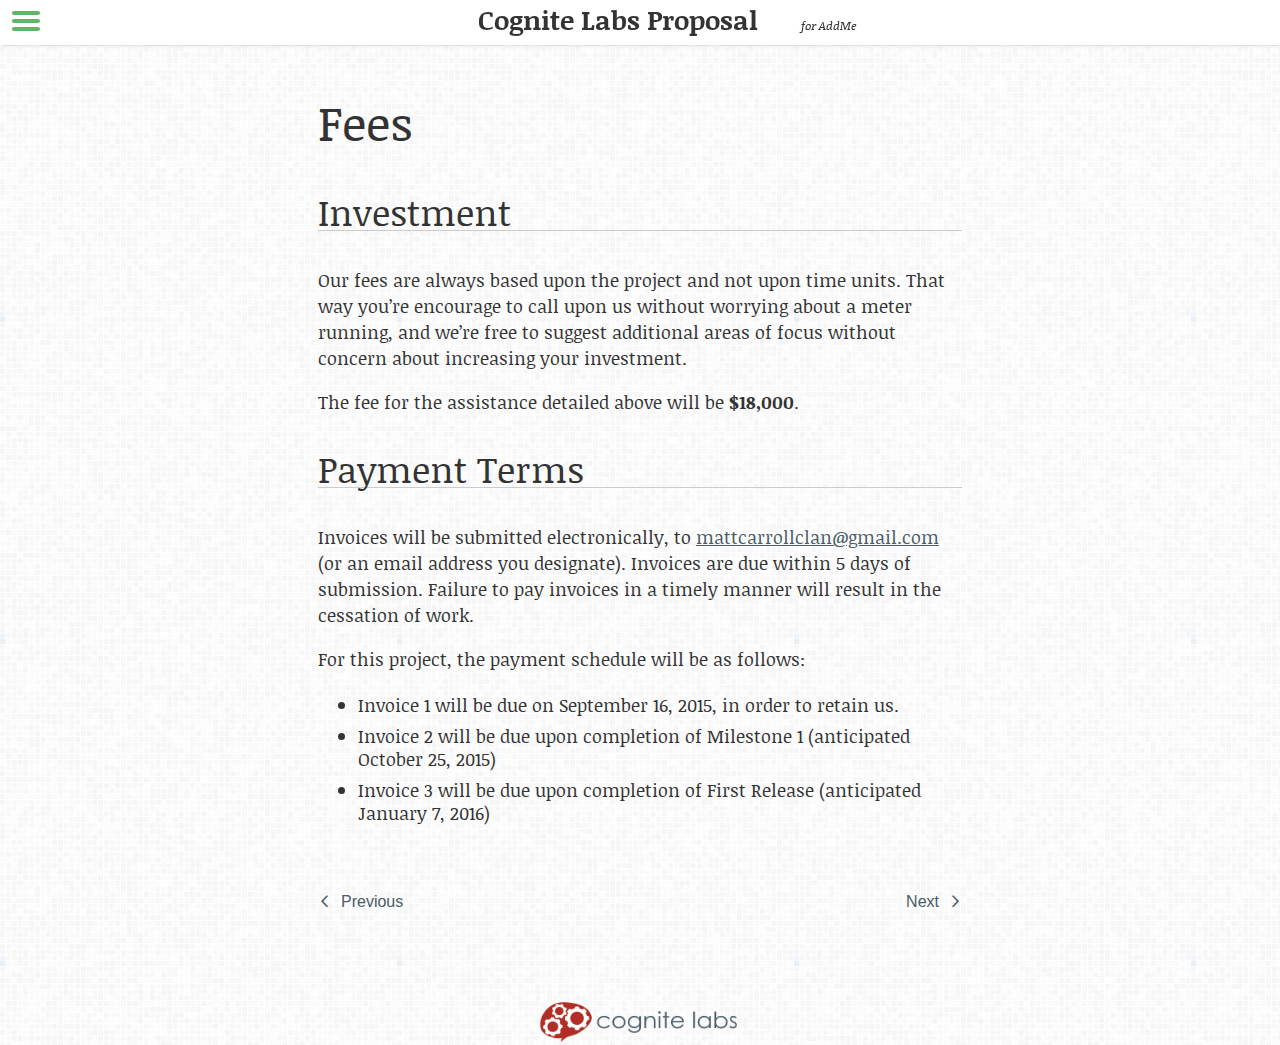
<file: 6-fees/index.html>
<!DOCTYPE html>
<!--[if lt IE 7]>      <html class="no-js lt-ie9 lt-ie8 lt-ie7"> <![endif]-->
<!--[if IE 7]>         <html class="no-js lt-ie9 lt-ie8"> <![endif]-->
<!--[if IE 8]>         <html class="no-js lt-ie9"> <![endif]-->
<!--[if gt IE 8]><!--> <html class="no-js"> <!--<![endif]-->
  <head>
    <meta charset="utf-8">
    <meta http-equiv="X-UA-Compatible" content="IE=edge">
    <meta name="description" content="">
    <meta name="viewport" content="width=device-width, initial-scale=1">

    <title>Fees | Cognite Labs Proposal</title>

    <!-- Styles and fonts -->
    <link href="../themes/epsilon/stylesheets/epsilon.css" rel="stylesheet" type="text/css" />
    <link href="../themes/epsilon/stylesheets/syntax.css" rel="stylesheet" type="text/css" />
    <link href='https://fonts.googleapis.com/css?family=Lato:100,300,400,700|Noticia+Text:400,400italic,700,700italic&subset=latin,latin-ext,vietnamese' rel='stylesheet' type='text/css'>

    <!-- Place favicon.ico and apple-touch-icon.png in the root directory -->

    <script src="../themes/epsilon/javascripts/modernizr.js" type="text/javascript"></script>
  </head>

  <body class="x6-fees x6-fees_index epsilon">
    <div class="page-wrapper">

      <a id="menu-toggle" class="menu-toggle" href="#sidr"><span class="bitcon-list"></span><span class="menu-toggle-text">Toggle Menu</span></a>
      <header class="page-header" role="banner">
<a class="invisilink" href="../">            <span class="book-title">Cognite Labs Proposal</span>
</a>        <span class="book-author">for AddMe</span>
      </header>

        <div class="content-wrapper clearfix">

          <!--[if lt IE 7]>
              <p class="browsehappy">You are using an <strong>outdated</strong> browser. Please <a href="http://browsehappy.com/">upgrade your browser</a> to improve your experience.</p>
          <![endif]-->

          <section class="main-content" role="main">
            <div class="main-content-source">
              <h1>Fees</h1>

<h2>Investment</h2>

<p>Our fees are always based upon the project and not upon time units. That way you’re encourage to call upon us without worrying about a meter running, and we’re free to suggest additional areas of focus without concern about increasing your investment.</p>

<p>The fee for the assistance detailed above will be <strong>$18,000</strong>.</p>

<h2>Payment Terms</h2>

<p>Invoices will be submitted electronically, to <a href="mailto:mattcarrollclan@gmail.com">mattcarrollclan@gmail.com</a> (or an email address you designate). Invoices are due within 5 days of submission. Failure to pay invoices in a timely manner will result in the cessation of work.  </p>

<p>For this project, the payment schedule will be as follows:</p>

<ul>
<li>Invoice 1 will be due on September 16, 2015, in order to retain us.</li>
<li>Invoice 2 will be due upon completion of Milestone 1 (anticipated October 25, 2015)</li>
<li>Invoice 3 will be due upon completion of First Release (anticipated January  7, 2016)</li>
</ul>

            </div>
            <nav class="main-content-nav clearfix" role="navigation">
              <ul>
                <li><a class="previous" href="../5-terms/">Previous</a></li>
                <li><a class="next" href="../7-approval/">Next</a></li>
              </ul>
            </nav>
          </section>

          <aside id="sidr" class="aside-content" role="complementary">
            <div class="aside-wrapper">

              <div class="block table-of-contents">
                <h3>Table of Contents</h3>
                <nav role="navigation">
                  <ul>
                    <li class='child '><a href="../">Proposed Solution for Add Me</a></li><li class='child '><a href="../1-project-summary/">Project Summary and Objectives</a></li><li class='child '><a href="../2-timing-and-milestones/">Timing and Milestones</a></li><li class='child '><a href="../3-scope-of-services/">Scope of Services</a></li><li class='child '><a href="../4-scope-explanation/">Explanation of Services</a></li><li class='child '><a href="../5-terms/">Terms &amp; Conditions</a></li><li class='child active'><a href="./">Fees</a></li><li class='child '><a href="../7-approval/">Approval</a></li><li class='child '><a href="../sitemap.xml">Sitemap</a></li>
                  </ul>
                </nav>
              </div>
            </div><!-- end aside-wrapper -->
          </aside>
        </div><!-- end content-wrapper -->

      <footer class="page-footer">
        <div class="footer-wrapper">
          <small class="small-text"><img src="/images/blue_cognite_logo.png" alt="cognite labs logo" class="footer-logo"></small>
        </div><!-- end footer-wrapper -->
      </footer>

    </div><!-- end page-wrapper -->

    <!-- include scripts just before the close of the body tag -->
    <script src="https://code.jquery.com/jquery-1.10.2.min.js"></script>
    <script src="../themes/epsilon/javascripts/jquery.sidr.min.js" type="text/javascript"></script>
    <script src="../themes/epsilon/javascripts/anchor.min.js" type="text/javascript"></script>
    <script src="../themes/epsilon/javascripts/epsilon.js" type="text/javascript"></script>
  </body>
</html>
</file>
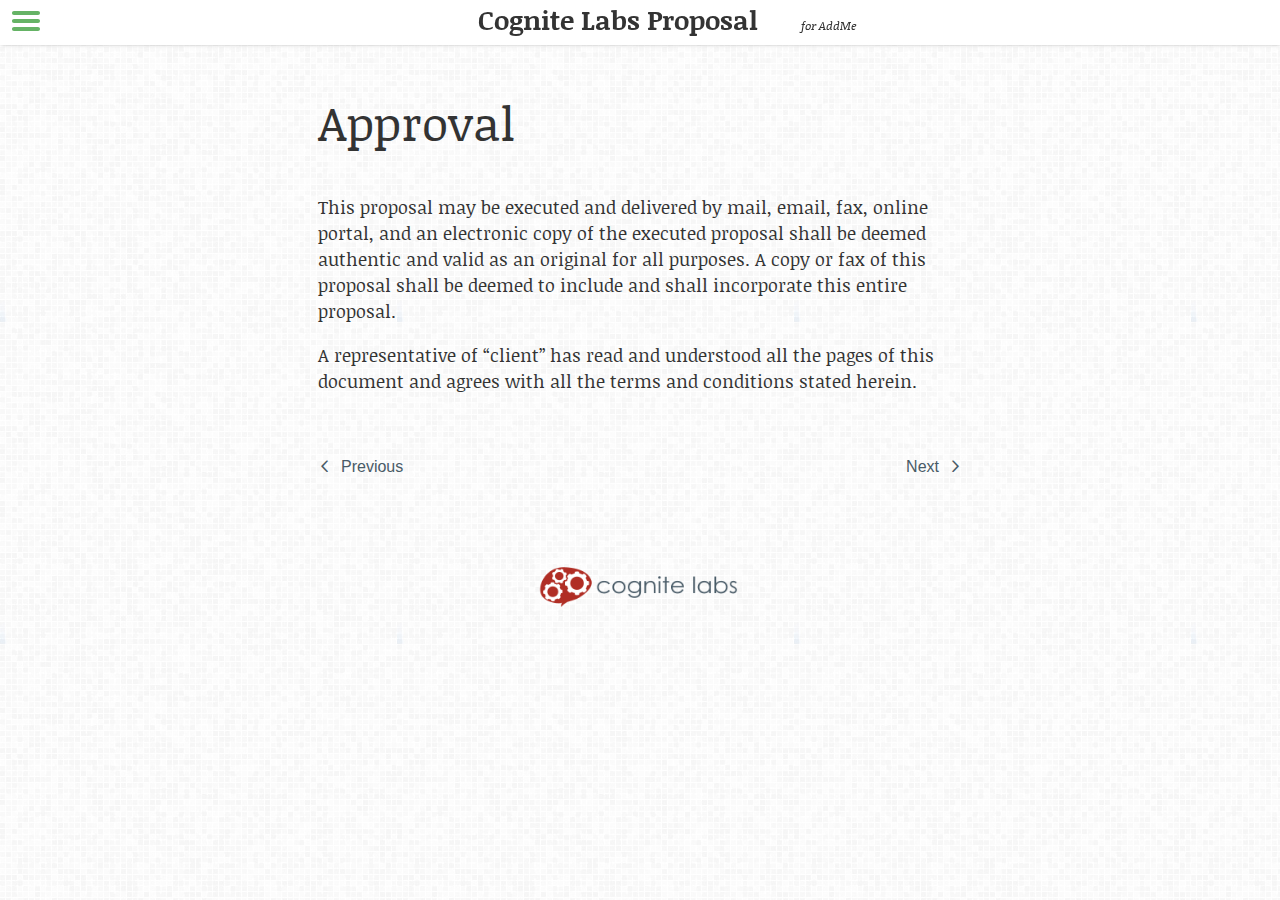
<file: 7-approval/index.html>
<!DOCTYPE html>
<!--[if lt IE 7]>      <html class="no-js lt-ie9 lt-ie8 lt-ie7"> <![endif]-->
<!--[if IE 7]>         <html class="no-js lt-ie9 lt-ie8"> <![endif]-->
<!--[if IE 8]>         <html class="no-js lt-ie9"> <![endif]-->
<!--[if gt IE 8]><!--> <html class="no-js"> <!--<![endif]-->
  <head>
    <meta charset="utf-8">
    <meta http-equiv="X-UA-Compatible" content="IE=edge">
    <meta name="description" content="">
    <meta name="viewport" content="width=device-width, initial-scale=1">

    <title>Approval | Cognite Labs Proposal</title>

    <!-- Styles and fonts -->
    <link href="../themes/epsilon/stylesheets/epsilon.css" rel="stylesheet" type="text/css" />
    <link href="../themes/epsilon/stylesheets/syntax.css" rel="stylesheet" type="text/css" />
    <link href='https://fonts.googleapis.com/css?family=Lato:100,300,400,700|Noticia+Text:400,400italic,700,700italic&subset=latin,latin-ext,vietnamese' rel='stylesheet' type='text/css'>

    <!-- Place favicon.ico and apple-touch-icon.png in the root directory -->

    <script src="../themes/epsilon/javascripts/modernizr.js" type="text/javascript"></script>
  </head>

  <body class="x7-approval x7-approval_index epsilon">
    <div class="page-wrapper">

      <a id="menu-toggle" class="menu-toggle" href="#sidr"><span class="bitcon-list"></span><span class="menu-toggle-text">Toggle Menu</span></a>
      <header class="page-header" role="banner">
<a class="invisilink" href="../">            <span class="book-title">Cognite Labs Proposal</span>
</a>        <span class="book-author">for AddMe</span>
      </header>

        <div class="content-wrapper clearfix">

          <!--[if lt IE 7]>
              <p class="browsehappy">You are using an <strong>outdated</strong> browser. Please <a href="http://browsehappy.com/">upgrade your browser</a> to improve your experience.</p>
          <![endif]-->

          <section class="main-content" role="main">
            <div class="main-content-source">
              <h1>Approval</h1>

<p>This proposal may be executed and delivered by mail, email, fax, online portal, and an electronic copy of the executed proposal shall be deemed authentic and valid as an original for all purposes. A copy or fax of this proposal shall be deemed to include and shall incorporate this entire proposal.</p>

<p>A representative of &ldquo;client&rdquo; has read and understood all the pages of this document and agrees with all the terms and conditions stated herein.</p>

            </div>
            <nav class="main-content-nav clearfix" role="navigation">
              <ul>
                <li><a class="previous" href="../6-fees/">Previous</a></li>
                <li><a class="next" href="../sitemap.xml">Next</a></li>
              </ul>
            </nav>
          </section>

          <aside id="sidr" class="aside-content" role="complementary">
            <div class="aside-wrapper">

              <div class="block table-of-contents">
                <h3>Table of Contents</h3>
                <nav role="navigation">
                  <ul>
                    <li class='child '><a href="../">Proposed Solution for Add Me</a></li><li class='child '><a href="../1-project-summary/">Project Summary and Objectives</a></li><li class='child '><a href="../2-timing-and-milestones/">Timing and Milestones</a></li><li class='child '><a href="../3-scope-of-services/">Scope of Services</a></li><li class='child '><a href="../4-scope-explanation/">Explanation of Services</a></li><li class='child '><a href="../5-terms/">Terms &amp; Conditions</a></li><li class='child '><a href="../6-fees/">Fees</a></li><li class='child active'><a href="./">Approval</a></li><li class='child '><a href="../sitemap.xml">Sitemap</a></li>
                  </ul>
                </nav>
              </div>
            </div><!-- end aside-wrapper -->
          </aside>
        </div><!-- end content-wrapper -->

      <footer class="page-footer">
        <div class="footer-wrapper">
          <small class="small-text"><img src="/images/blue_cognite_logo.png" alt="cognite labs logo" class="footer-logo"></small>
        </div><!-- end footer-wrapper -->
      </footer>

    </div><!-- end page-wrapper -->

    <!-- include scripts just before the close of the body tag -->
    <script src="https://code.jquery.com/jquery-1.10.2.min.js"></script>
    <script src="../themes/epsilon/javascripts/jquery.sidr.min.js" type="text/javascript"></script>
    <script src="../themes/epsilon/javascripts/anchor.min.js" type="text/javascript"></script>
    <script src="../themes/epsilon/javascripts/epsilon.js" type="text/javascript"></script>
  </body>
</html>
</file>
<file: themes/epsilon/stylesheets/epsilon.css>
/* ==========================================================================
   HTML5 Boilerplate Base styles: opinionated defaults
   ========================================================================== */
/* line 10, /Users/jflores1/sites/cl_proposals/addme/source/themes/epsilon/stylesheets/_html5bp.scss */
html,
button,
input,
select,
textarea {
  color: #333; }

/* line 14, /Users/jflores1/sites/cl_proposals/addme/source/themes/epsilon/stylesheets/_html5bp.scss */
html {
  font-size: 1em;
  line-height: 1.4; }

/*
 * A better looking default horizontal rule
 */
/* line 23, /Users/jflores1/sites/cl_proposals/addme/source/themes/epsilon/stylesheets/_html5bp.scss */
hr {
  display: block;
  height: 1px;
  border: 0;
  border-top: 1px solid #ccc;
  margin: 1em 0;
  padding: 0; }

/*
 * Remove the gap between images, videos, audio and canvas and the bottom of
 * their containers: h5bp.com/i/440
 */
/* line 40, /Users/jflores1/sites/cl_proposals/addme/source/themes/epsilon/stylesheets/_html5bp.scss */
audio,
canvas,
img,
video {
  vertical-align: middle; }

/*
 * Remove default fieldset styles.
 */
/* line 48, /Users/jflores1/sites/cl_proposals/addme/source/themes/epsilon/stylesheets/_html5bp.scss */
fieldset {
  border: 0;
  margin: 0;
  padding: 0; }

/*
 * Allow only vertical resizing of textareas.
 */
/* line 58, /Users/jflores1/sites/cl_proposals/addme/source/themes/epsilon/stylesheets/_html5bp.scss */
textarea {
  resize: vertical; }

/* ==========================================================================
   Browse Happy prompt
   ========================================================================== */
/* line 66, /Users/jflores1/sites/cl_proposals/addme/source/themes/epsilon/stylesheets/_html5bp.scss */
.browsehappy {
  margin: 0.2em 0;
  background: #ccc;
  color: #000;
  padding: 0.2em 0;
  text-align: center; }

/* ==========================================================================
   Helper classes
   ========================================================================== */
/*
 * Image replacement
 */
/* line 82, /Users/jflores1/sites/cl_proposals/addme/source/themes/epsilon/stylesheets/_html5bp.scss */
.ir {
  background-color: transparent;
  border: 0;
  overflow: hidden;
  /* IE 6/7 fallback */
  *text-indent: -9999px; }

/* line 90, /Users/jflores1/sites/cl_proposals/addme/source/themes/epsilon/stylesheets/_html5bp.scss */
.ir:before {
  content: "";
  display: block;
  width: 0;
  height: 150%; }

/*
 * Hide from both screenreaders and browsers: h5bp.com/u
 */
/* line 101, /Users/jflores1/sites/cl_proposals/addme/source/themes/epsilon/stylesheets/_html5bp.scss */
.hidden {
  display: none !important;
  visibility: hidden; }

/*
 * Hide only visually, but have it available for screenreaders: h5bp.com/v
 */
/* line 110, /Users/jflores1/sites/cl_proposals/addme/source/themes/epsilon/stylesheets/_html5bp.scss */
.visuallyhidden {
  border: 0;
  clip: rect(0 0 0 0);
  height: 1px;
  margin: -1px;
  overflow: hidden;
  padding: 0;
  position: absolute;
  width: 1px; }

/*
 * Extends the .visuallyhidden class to allow the element to be focusable
 * when navigated to via the keyboard: h5bp.com/p
 */
/* line 127, /Users/jflores1/sites/cl_proposals/addme/source/themes/epsilon/stylesheets/_html5bp.scss */
.visuallyhidden.focusable:active,
.visuallyhidden.focusable:focus {
  clip: auto;
  height: auto;
  margin: 0;
  overflow: visible;
  position: static;
  width: auto; }

/*
 * Hide visually and from screenreaders, but maintain layout
 */
/* line 140, /Users/jflores1/sites/cl_proposals/addme/source/themes/epsilon/stylesheets/_html5bp.scss */
.invisible {
  visibility: hidden; }

/*
 * Clearfix: contain floats
 *
 * For modern browsers
 * 1. The space content is one way to avoid an Opera bug when the
 *    `contenteditable` attribute is included anywhere else in the document.
 *    Otherwise it causes space to appear at the top and bottom of elements
 *    that receive the `clearfix` class.
 * 2. The use of `table` rather than `block` is only necessary if using
 *    `:before` to contain the top-margins of child elements.
 */
/* line 157, /Users/jflores1/sites/cl_proposals/addme/source/themes/epsilon/stylesheets/_html5bp.scss */
.clearfix:before,
.clearfix:after {
  content: " ";
  /* 1 */
  display: table;
  /* 2 */ }

/* line 162, /Users/jflores1/sites/cl_proposals/addme/source/themes/epsilon/stylesheets/_html5bp.scss */
.clearfix:after {
  clear: both; }

/*
 * For IE 6/7 only
 * Include this rule to trigger hasLayout and contain floats.
 */
/* line 171, /Users/jflores1/sites/cl_proposals/addme/source/themes/epsilon/stylesheets/_html5bp.scss */
.clearfix {
  *zoom: 1; }

/* ==========================================================================
   EXAMPLE Media Queries for Responsive Design.
   These examples override the primary ('mobile first') styles.
   Modify as content requires.
   ========================================================================== */
@media only screen and (min-width: 35em) {
  /* Style adjustments for viewports that meet the condition */ }
@media print, (-o-min-device-pixel-ratio: 5 / 4), (-webkit-min-device-pixel-ratio: 1.25), (min-resolution: 120dpi) {
  /* Style adjustments for high resolution devices */ }
/* ==========================================================================
   Print styles.
   Inlined to avoid required HTTP connection: h5bp.com/r
   ========================================================================== */
@media print {
  /* line 198, /Users/jflores1/sites/cl_proposals/addme/source/themes/epsilon/stylesheets/_html5bp.scss */
  * {
    background: transparent !important;
    color: #000 !important;
    /* Black prints faster: h5bp.com/s */
    box-shadow: none !important;
    text-shadow: none !important; }

  /* line 206, /Users/jflores1/sites/cl_proposals/addme/source/themes/epsilon/stylesheets/_html5bp.scss */
  a,
  a:visited {
    text-decoration: underline; }

  /* line 210, /Users/jflores1/sites/cl_proposals/addme/source/themes/epsilon/stylesheets/_html5bp.scss */
  a[href]:after {
    content: " (" attr(href) ")"; }

  /* line 214, /Users/jflores1/sites/cl_proposals/addme/source/themes/epsilon/stylesheets/_html5bp.scss */
  abbr[title]:after {
    content: " (" attr(title) ")"; }

  /*
   * Don't show links for images, or javascript/internal links
   */
  /* line 224, /Users/jflores1/sites/cl_proposals/addme/source/themes/epsilon/stylesheets/_html5bp.scss */
  .ir a:after,
  a[href^="javascript:"]:after,
  a[href^="#"]:after {
    content: ""; }

  /* line 229, /Users/jflores1/sites/cl_proposals/addme/source/themes/epsilon/stylesheets/_html5bp.scss */
  pre,
  blockquote {
    border: 1px solid #999;
    page-break-inside: avoid; }

  /* line 234, /Users/jflores1/sites/cl_proposals/addme/source/themes/epsilon/stylesheets/_html5bp.scss */
  thead {
    display: table-header-group;
    /* h5bp.com/t */ }

  /* line 239, /Users/jflores1/sites/cl_proposals/addme/source/themes/epsilon/stylesheets/_html5bp.scss */
  tr,
  img {
    page-break-inside: avoid; }

  /* line 243, /Users/jflores1/sites/cl_proposals/addme/source/themes/epsilon/stylesheets/_html5bp.scss */
  img {
    max-width: 100% !important; }

  @page {
    margin: 0.5cm; }

  /* line 253, /Users/jflores1/sites/cl_proposals/addme/source/themes/epsilon/stylesheets/_html5bp.scss */
  p,
  h2,
  h3 {
    orphans: 3;
    widows: 3; }

  /* line 259, /Users/jflores1/sites/cl_proposals/addme/source/themes/epsilon/stylesheets/_html5bp.scss */
  h2,
  h3 {
    page-break-after: avoid; } }
/*! normalize.css v2.0.1 | MIT License | git.io/normalize */
/* ==========================================================================
   HTML5 display definitions
   ========================================================================== */
/*
 * Corrects `block` display not defined in IE 8/9.
 */
/* line 22, /Users/jflores1/sites/cl_proposals/addme/source/themes/epsilon/stylesheets/_normalize.scss */
article,
aside,
details,
figcaption,
figure,
footer,
header,
hgroup,
nav,
section,
summary {
  display: block; }

/*
 * Corrects `inline-block` display not defined in IE 8/9.
 */
/* line 32, /Users/jflores1/sites/cl_proposals/addme/source/themes/epsilon/stylesheets/_normalize.scss */
audio,
canvas,
video {
  display: inline-block; }

/*
 * Prevents modern browsers from displaying `audio` without controls.
 * Remove excess height in iOS 5 devices.
 */
/* line 41, /Users/jflores1/sites/cl_proposals/addme/source/themes/epsilon/stylesheets/_normalize.scss */
audio:not([controls]) {
  display: none;
  height: 0; }

/*
 * Addresses styling for `hidden` attribute not present in IE 8/9.
 */
/* line 50, /Users/jflores1/sites/cl_proposals/addme/source/themes/epsilon/stylesheets/_normalize.scss */
[hidden] {
  display: none; }

/* ==========================================================================
   Base
   ========================================================================== */
/*
 * 1. Sets default font family to sans-serif.
 * 2. Prevents iOS text size adjust after orientation change, without disabling
 *    user zoom.
 */
/* line 64, /Users/jflores1/sites/cl_proposals/addme/source/themes/epsilon/stylesheets/_normalize.scss */
html {
  font-family: sans-serif;
  /* 1 */
  -webkit-text-size-adjust: 100%;
  /* 2 */
  -ms-text-size-adjust: 100%;
  /* 2 */ }

/*
 * Removes default margin.
 */
/* line 74, /Users/jflores1/sites/cl_proposals/addme/source/themes/epsilon/stylesheets/_normalize.scss */
body {
  margin: 0; }

/* ==========================================================================
   Links
   ========================================================================== */
/*
 * Addresses `outline` inconsistency between Chrome and other browsers.
 */
/* line 86, /Users/jflores1/sites/cl_proposals/addme/source/themes/epsilon/stylesheets/_normalize.scss */
a:focus {
  outline: thin dotted; }

/*
 * Improves readability when focused and also mouse hovered in all browsers.
 */
/* line 95, /Users/jflores1/sites/cl_proposals/addme/source/themes/epsilon/stylesheets/_normalize.scss */
a:active,
a:hover {
  outline: 0; }

/* ==========================================================================
   Typography
   ========================================================================== */
/*
 * Addresses `h1` font sizes within `section` and `article` in Firefox 4+,
 * Safari 5, and Chrome.
 */
/* line 108, /Users/jflores1/sites/cl_proposals/addme/source/themes/epsilon/stylesheets/_normalize.scss */
h1 {
  font-size: 2em; }

/*
 * Addresses styling not present in IE 8/9, Safari 5, and Chrome.
 */
/* line 116, /Users/jflores1/sites/cl_proposals/addme/source/themes/epsilon/stylesheets/_normalize.scss */
abbr[title] {
  border-bottom: 1px dotted; }

/*
 * Addresses style set to `bolder` in Firefox 4+, Safari 5, and Chrome.
 */
/* line 125, /Users/jflores1/sites/cl_proposals/addme/source/themes/epsilon/stylesheets/_normalize.scss */
b,
strong {
  font-weight: bold; }

/*
 * Addresses styling not present in Safari 5 and Chrome.
 */
/* line 133, /Users/jflores1/sites/cl_proposals/addme/source/themes/epsilon/stylesheets/_normalize.scss */
dfn {
  font-style: italic; }

/*
 * Addresses styling not present in IE 8/9.
 */
/* line 141, /Users/jflores1/sites/cl_proposals/addme/source/themes/epsilon/stylesheets/_normalize.scss */
mark {
  background: #ff0;
  color: #000; }

/*
 * Corrects font family set oddly in Safari 5 and Chrome.
 */
/* line 154, /Users/jflores1/sites/cl_proposals/addme/source/themes/epsilon/stylesheets/_normalize.scss */
code,
kbd,
pre,
samp {
  font-family: monospace, serif;
  font-size: 1em; }

/*
 * Improves readability of pre-formatted text in all browsers.
 */
/* line 163, /Users/jflores1/sites/cl_proposals/addme/source/themes/epsilon/stylesheets/_normalize.scss */
pre {
  white-space: pre;
  white-space: pre-wrap;
  word-wrap: break-word; }

/*
 * Sets consistent quote types.
 */
/* line 173, /Users/jflores1/sites/cl_proposals/addme/source/themes/epsilon/stylesheets/_normalize.scss */
q {
  quotes: "\201C" "\201D" "\2018" "\2019"; }

/*
 * Addresses inconsistent and variable font size in all browsers.
 */
/* line 181, /Users/jflores1/sites/cl_proposals/addme/source/themes/epsilon/stylesheets/_normalize.scss */
small {
  font-size: 80%; }

/*
 * Prevents `sub` and `sup` affecting `line-height` in all browsers.
 */
/* line 190, /Users/jflores1/sites/cl_proposals/addme/source/themes/epsilon/stylesheets/_normalize.scss */
sub,
sup {
  font-size: 75%;
  line-height: 0;
  position: relative;
  vertical-align: baseline; }

/* line 197, /Users/jflores1/sites/cl_proposals/addme/source/themes/epsilon/stylesheets/_normalize.scss */
sup {
  top: -0.5em; }

/* line 201, /Users/jflores1/sites/cl_proposals/addme/source/themes/epsilon/stylesheets/_normalize.scss */
sub {
  bottom: -0.25em; }

/* ==========================================================================
   Embedded content
   ========================================================================== */
/*
 * Removes border when inside `a` element in IE 8/9.
 */
/* line 213, /Users/jflores1/sites/cl_proposals/addme/source/themes/epsilon/stylesheets/_normalize.scss */
img {
  border: 0; }

/*
 * Corrects overflow displayed oddly in IE 9.
 */
/* line 221, /Users/jflores1/sites/cl_proposals/addme/source/themes/epsilon/stylesheets/_normalize.scss */
svg:not(:root) {
  overflow: hidden; }

/* ==========================================================================
   Figures
   ========================================================================== */
/*
 * Addresses margin not present in IE 8/9 and Safari 5.
 */
/* line 233, /Users/jflores1/sites/cl_proposals/addme/source/themes/epsilon/stylesheets/_normalize.scss */
figure {
  margin: 0; }

/* ==========================================================================
   Forms
   ========================================================================== */
/*
 * Define consistent border, margin, and padding.
 */
/* line 245, /Users/jflores1/sites/cl_proposals/addme/source/themes/epsilon/stylesheets/_normalize.scss */
fieldset {
  border: 1px solid #c0c0c0;
  margin: 0 2px;
  padding: 0.35em 0.625em 0.75em; }

/*
 * 1. Corrects color not being inherited in IE 8/9.
 * 2. Remove padding so people aren't caught out if they zero out fieldsets.
 */
/* line 256, /Users/jflores1/sites/cl_proposals/addme/source/themes/epsilon/stylesheets/_normalize.scss */
legend {
  border: 0;
  /* 1 */
  padding: 0;
  /* 2 */ }

/*
 * 1. Corrects font family not being inherited in all browsers.
 * 2. Corrects font size not being inherited in all browsers.
 * 3. Addresses margins set differently in Firefox 4+, Safari 5, and Chrome
 */
/* line 270, /Users/jflores1/sites/cl_proposals/addme/source/themes/epsilon/stylesheets/_normalize.scss */
button,
input,
select,
textarea {
  font-family: inherit;
  /* 1 */
  font-size: 100%;
  /* 2 */
  margin: 0;
  /* 3 */ }

/*
 * Addresses Firefox 4+ setting `line-height` on `input` using `!important` in
 * the UA stylesheet.
 */
/* line 282, /Users/jflores1/sites/cl_proposals/addme/source/themes/epsilon/stylesheets/_normalize.scss */
button,
input {
  line-height: normal; }

/*
 * 1. Avoid the WebKit bug in Android 4.0.* where (2) destroys native `audio`
 *    and `video` controls.
 * 2. Corrects inability to style clickable `input` types in iOS.
 * 3. Improves usability and consistency of cursor style between image-type
 *    `input` and others.
 */
/* line 297, /Users/jflores1/sites/cl_proposals/addme/source/themes/epsilon/stylesheets/_normalize.scss */
button,
html input[type="button"],
input[type="reset"],
input[type="submit"] {
  -webkit-appearance: button;
  /* 2 */
  cursor: pointer;
  /* 3 */ }

/*
 * Re-set default cursor for disabled elements.
 */
/* line 307, /Users/jflores1/sites/cl_proposals/addme/source/themes/epsilon/stylesheets/_normalize.scss */
button[disabled],
input[disabled] {
  cursor: default; }

/*
 * 1. Addresses box sizing set to `content-box` in IE 8/9.
 * 2. Removes excess padding in IE 8/9.
 */
/* line 317, /Users/jflores1/sites/cl_proposals/addme/source/themes/epsilon/stylesheets/_normalize.scss */
input[type="checkbox"],
input[type="radio"] {
  box-sizing: border-box;
  /* 1 */
  padding: 0;
  /* 2 */ }

/*
 * 1. Addresses `appearance` set to `searchfield` in Safari 5 and Chrome.
 * 2. Addresses `box-sizing` set to `border-box` in Safari 5 and Chrome
 *    (include `-moz` to future-proof).
 */
/* line 328, /Users/jflores1/sites/cl_proposals/addme/source/themes/epsilon/stylesheets/_normalize.scss */
input[type="search"] {
  -webkit-appearance: textfield;
  /* 1 */
  -moz-box-sizing: content-box;
  -webkit-box-sizing: content-box;
  /* 2 */
  box-sizing: content-box; }

/*
 * Removes inner padding and search cancel button in Safari 5 and Chrome
 * on OS X.
 */
/* line 341, /Users/jflores1/sites/cl_proposals/addme/source/themes/epsilon/stylesheets/_normalize.scss */
input[type="search"]::-webkit-search-cancel-button,
input[type="search"]::-webkit-search-decoration {
  -webkit-appearance: none; }

/*
 * Removes inner padding and border in Firefox 4+.
 */
/* line 350, /Users/jflores1/sites/cl_proposals/addme/source/themes/epsilon/stylesheets/_normalize.scss */
button::-moz-focus-inner,
input::-moz-focus-inner {
  border: 0;
  padding: 0; }

/*
 * 1. Removes default vertical scrollbar in IE 8/9.
 * 2. Improves readability and alignment in all browsers.
 */
/* line 360, /Users/jflores1/sites/cl_proposals/addme/source/themes/epsilon/stylesheets/_normalize.scss */
textarea {
  overflow: auto;
  /* 1 */
  vertical-align: top;
  /* 2 */ }

/* ==========================================================================
   Tables
   ========================================================================== */
/*
 * Remove most spacing between table cells.
 */
/* line 373, /Users/jflores1/sites/cl_proposals/addme/source/themes/epsilon/stylesheets/_normalize.scss */
table {
  border-collapse: collapse;
  border-spacing: 0; }

/* line 6, /Users/jflores1/sites/cl_proposals/addme/source/themes/epsilon/stylesheets/_shared.scss */
*,
*:before,
*:after {
  -moz-box-sizing: border-box;
  -webkit-box-sizing: border-box;
  box-sizing: border-box; }

/* line 13, /Users/jflores1/sites/cl_proposals/addme/source/themes/epsilon/stylesheets/_shared.scss */
.invisilink {
  text-decoration: none;
  color: inherit; }

/* line 21, /Users/jflores1/sites/cl_proposals/addme/source/themes/epsilon/stylesheets/_shared.scss */
img {
  max-width: 100%;
  /* just in case, to force correct aspet ratio */
  height: auto !important; }

/* line 27, /Users/jflores1/sites/cl_proposals/addme/source/themes/epsilon/stylesheets/_shared.scss */
video {
  max-width: 100%;
  /* just in case, to force correct aspet ratio */
  height: auto !important; }

/* line 33, /Users/jflores1/sites/cl_proposals/addme/source/themes/epsilon/stylesheets/_shared.scss */
audio {
  width: 100%; }

/* line 39, /Users/jflores1/sites/cl_proposals/addme/source/themes/epsilon/stylesheets/_shared.scss */
.video-wrapper {
  height: 0;
  padding-bottom: 56.25%;
  /* 16:9 */
  position: relative; }

/* line 44, /Users/jflores1/sites/cl_proposals/addme/source/themes/epsilon/stylesheets/_shared.scss */
.video-wrapper iframe {
  position: absolute;
  top: 0;
  left: 0;
  right: 0;
  bottom: 0; }

/*********************************
 * Anchor.js styles
 *********************************/
@font-face {
  font-family: 'anchorjs-link';
  src: url([data-uri]) format("truetype"), url([data-uri]) format("woff");
  font-weight: normal;
  font-style: normal; }

/* line 12, /Users/jflores1/sites/cl_proposals/addme/source/themes/epsilon/stylesheets/_anchor.scss */
.icon-link {
  font-family: 'anchorjs-link';
  speak: none;
  font-style: normal;
  font-weight: normal;
  font-variant: normal;
  text-transform: none;
  line-height: 1;
  /* Better Icon Rendering */
  -webkit-font-smoothing: antialiased;
  -moz-osx-font-smoothing: grayscale; }

/**
 * Link placement and hover behavior.
 */
/* line 29, /Users/jflores1/sites/cl_proposals/addme/source/themes/epsilon/stylesheets/_anchor.scss */
.content-wrapper .anchor-link {
  opacity: 0;
  text-decoration: none; }

/* line 33, /Users/jflores1/sites/cl_proposals/addme/source/themes/epsilon/stylesheets/_anchor.scss */
*:hover > a.anchor-link, a.anchor-link:focus {
  /* To fade links as they appear, change transition-property from "color" to "all" */
  opacity: 1;
  -webkit-transition: color .16s linear;
  -moz-transition: color .16s linear;
  -o-transition: color .16s linear;
  transition: color .16s linear; }

/* line 41, /Users/jflores1/sites/cl_proposals/addme/source/themes/epsilon/stylesheets/_anchor.scss */
.icon-link:before {
  content: "\e600"; }

/**
 * Reasonable default styles.
 * Feel free to override or replace these with your own.
 */
/* line 49, /Users/jflores1/sites/cl_proposals/addme/source/themes/epsilon/stylesheets/_anchor.scss */
a.anchor-link:link {
  color: #DFD487; }

/* line 50, /Users/jflores1/sites/cl_proposals/addme/source/themes/epsilon/stylesheets/_anchor.scss */
a.anchor-link:visited {
  color: #DFD487; }

/* line 51, /Users/jflores1/sites/cl_proposals/addme/source/themes/epsilon/stylesheets/_anchor.scss */
a.anchor-link:hover {
  color: #EC7963; }

/* line 52, /Users/jflores1/sites/cl_proposals/addme/source/themes/epsilon/stylesheets/_anchor.scss */
a.anchor-link:active {
  color: #EC7963; }

/* line 54, /Users/jflores1/sites/cl_proposals/addme/source/themes/epsilon/stylesheets/_anchor.scss */
.icon-link {
  font-size: 75%;
  padding-left: 6px; }

/*********************************
 * Epsilon Book styles
 *********************************/
/*
 * Remove text-shadow in selection highlight: h5bp.com/i
 * These selection rule sets have to be separate.
 * Customize the background color to match your design.
 */
/* line 11, /Users/jflores1/sites/cl_proposals/addme/source/themes/epsilon/stylesheets/_main.scss */
::-moz-selection {
  background: #333;
  color: white;
  text-shadow: none; }

/* line 17, /Users/jflores1/sites/cl_proposals/addme/source/themes/epsilon/stylesheets/_main.scss */
::selection {
  background: #333;
  color: white;
  text-shadow: none; }

/* Epsilon specific icons (font) */
@font-face {
  font-family: 'bb-menu';
  src: url([data-uri]) format("truetype"), url([data-uri]) format("woff");
  font-weight: normal;
  font-style: normal; }

/* line 34, /Users/jflores1/sites/cl_proposals/addme/source/themes/epsilon/stylesheets/_main.scss */
[class^="bitcon-"],
[class*=" bitcon-"],
.bitcon,
.previous:before,
.next:after {
  font-family: 'bb-menu';
  speak: none;
  font-style: normal;
  font-weight: normal;
  font-variant: normal;
  text-transform: none;
  line-height: 1;
  /* Better Font Rendering =========== */
  -webkit-font-smoothing: antialiased;
  -moz-osx-font-smoothing: grayscale; }

/* line 48, /Users/jflores1/sites/cl_proposals/addme/source/themes/epsilon/stylesheets/_main.scss */
.bitcon-list:before {
  content: "\e600"; }

/* line 51, /Users/jflores1/sites/cl_proposals/addme/source/themes/epsilon/stylesheets/_main.scss */
.bitcon-arrow-left2:before {
  content: "\e601"; }

/* line 54, /Users/jflores1/sites/cl_proposals/addme/source/themes/epsilon/stylesheets/_main.scss */
.bitcon-arrow-right2:after {
  content: "\e602"; }

/* line 61, /Users/jflores1/sites/cl_proposals/addme/source/themes/epsilon/stylesheets/_main.scss */
.previous:before {
  content: "\e601";
  font-size: 13px;
  padding-right: 10px;
  font-weight: bold; }

/* line 78, /Users/jflores1/sites/cl_proposals/addme/source/themes/epsilon/stylesheets/_main.scss */
.next:after {
  font-size: 13px;
  padding-left: 10px;
  font-weight: bold;
  content: "\e602"; }

/* basic elements */
/* line 96, /Users/jflores1/sites/cl_proposals/addme/source/themes/epsilon/stylesheets/_main.scss */
body {
  font-family: 'Noticia Text', Georgia, serif;
  font-size: 18px;
  line-height: 26px;
  color: #333;
  background: url("mini-tiles.png"); }

/* line 108, /Users/jflores1/sites/cl_proposals/addme/source/themes/epsilon/stylesheets/_main.scss */
h1, h2, h3, h4, h5, h6 {
  font-weight: normal;
  margin: 1em 0;
  line-height: 1em; }

/* line 114, /Users/jflores1/sites/cl_proposals/addme/source/themes/epsilon/stylesheets/_main.scss */
h1 {
  font-size: 48px; }

/* line 118, /Users/jflores1/sites/cl_proposals/addme/source/themes/epsilon/stylesheets/_main.scss */
h2 {
  font-size: 36px;
  border-bottom: 1px solid #ccc; }

/* line 123, /Users/jflores1/sites/cl_proposals/addme/source/themes/epsilon/stylesheets/_main.scss */
h3 {
  font-size: 30px; }

/* line 127, /Users/jflores1/sites/cl_proposals/addme/source/themes/epsilon/stylesheets/_main.scss */
h4 {
  font-size: 26px; }

/* line 131, /Users/jflores1/sites/cl_proposals/addme/source/themes/epsilon/stylesheets/_main.scss */
h5 {
  font-size: 26px;
  font-style: italic; }

/* line 136, /Users/jflores1/sites/cl_proposals/addme/source/themes/epsilon/stylesheets/_main.scss */
h6 {
  font-size: 22px; }

/* line 140, /Users/jflores1/sites/cl_proposals/addme/source/themes/epsilon/stylesheets/_main.scss */
blockquote {
  font-style: italic;
  margin-left: 1.5em;
  font-size: 22px;
  color: #666; }

/* line 147, /Users/jflores1/sites/cl_proposals/addme/source/themes/epsilon/stylesheets/_main.scss */
table {
  margin: 1em 0;
  width: 100%; }

/* line 153, /Users/jflores1/sites/cl_proposals/addme/source/themes/epsilon/stylesheets/_main.scss */
th,
td {
  border: solid 1px #ccc;
  padding: 5px 11px;
  vertical-align: top; }

/**
 * 'Simple' styling for code examples
 */
/* line 164, /Users/jflores1/sites/cl_proposals/addme/source/themes/epsilon/stylesheets/_main.scss */
code,
samp,
kbd {
  font-family: "Courier", monospace;
  font-size: 0.8em;
  padding: 0 6px;
  text-align: left; }

/* line 171, /Users/jflores1/sites/cl_proposals/addme/source/themes/epsilon/stylesheets/_main.scss */
pre {
  font-family: "Courier", monospace;
  font-size: 0.8em;
  line-height: 1.2em;
  margin: 1.2em 0;
  overflow: auto;
  padding: 5px 0 5px 1.5em;
  border: 1px solid #ddd;
  white-space: pre;
  word-wrap: normal; }

/* line 186, /Users/jflores1/sites/cl_proposals/addme/source/themes/epsilon/stylesheets/_main.scss */
pre > code {
  padding: 0; }

/* line 191, /Users/jflores1/sites/cl_proposals/addme/source/themes/epsilon/stylesheets/_main.scss */
*:first-child + html pre {
  overflow: visible;
  overflow-x: auto;
  overflow-y: hidden;
  padding-bottom: 2em; }

/* line 198, /Users/jflores1/sites/cl_proposals/addme/source/themes/epsilon/stylesheets/_main.scss */
* html pre {
  overflow: visible;
  overflow-x: auto;
  padding-bottom: 2em; }

/* line 204, /Users/jflores1/sites/cl_proposals/addme/source/themes/epsilon/stylesheets/_main.scss */
.page-header {
  width: 100%;
  margin: 0 auto;
  padding: 6px 0 6px;
  text-align: center;
  background-color: #fff;
  color: #333;
  position: fixed;
  top: 0;
  box-shadow: 1px 0 4px -1px #999;
  padding-left: 3em; }

/* line 217, /Users/jflores1/sites/cl_proposals/addme/source/themes/epsilon/stylesheets/_main.scss */
.book-title {
  font-size: 1.5em;
  font-weight: bold;
  display: inline;
  padding-right: 0.8em; }

/* line 224, /Users/jflores1/sites/cl_proposals/addme/source/themes/epsilon/stylesheets/_main.scss */
.book-author {
  font-weight: 200;
  font-style: italic;
  padding-left: 16px;
  font-size: 12px; }
  @media screen and (max-width: 880px) {
    /* line 224, /Users/jflores1/sites/cl_proposals/addme/source/themes/epsilon/stylesheets/_main.scss */
    .book-author {
      border: 0;
      clip: rect(0 0 0 0);
      height: 1px;
      margin: -1px;
      overflow: hidden;
      padding: 0;
      position: absolute;
      width: 1px; } }

/* line 243, /Users/jflores1/sites/cl_proposals/addme/source/themes/epsilon/stylesheets/_main.scss */
.page-wrapper {
  margin: 0 auto; }
  /* line 246, /Users/jflores1/sites/cl_proposals/addme/source/themes/epsilon/stylesheets/_main.scss */
  .page-wrapper .menu-toggle {
    text-decoration: none;
    color: #333; }

/* line 252, /Users/jflores1/sites/cl_proposals/addme/source/themes/epsilon/stylesheets/_main.scss */
.content-wrapper {
  margin: 2.8em auto;
  max-width: 680px;
  padding: 0 1em; }
  /* line 257, /Users/jflores1/sites/cl_proposals/addme/source/themes/epsilon/stylesheets/_main.scss */
  .content-wrapper a {
    color: #495b67;
    text-decoration: underline; }

/* line 263, /Users/jflores1/sites/cl_proposals/addme/source/themes/epsilon/stylesheets/_main.scss */
.main-content-source {
  margin-bottom: 60px; }
  /* line 266, /Users/jflores1/sites/cl_proposals/addme/source/themes/epsilon/stylesheets/_main.scss */
  .main-content-source li {
    padding: 4px 0;
    line-height: 23px; }
  /* line 271, /Users/jflores1/sites/cl_proposals/addme/source/themes/epsilon/stylesheets/_main.scss */
  .main-content-source img {
    display: block;
    margin-left: auto;
    margin-right: auto; }

/* line 278, /Users/jflores1/sites/cl_proposals/addme/source/themes/epsilon/stylesheets/_main.scss */
.main-content-nav {
  margin: 1em 0;
  font-family: "lucida grande", tahoma, verdana, arial, sans-serif;
  font-size: 16px; }
  /* line 283, /Users/jflores1/sites/cl_proposals/addme/source/themes/epsilon/stylesheets/_main.scss */
  .main-content-nav a {
    text-decoration: none; }
  /* line 287, /Users/jflores1/sites/cl_proposals/addme/source/themes/epsilon/stylesheets/_main.scss */
  .main-content-nav ul {
    list-style-type: none;
    margin: 0;
    padding: 0; }
  /* line 293, /Users/jflores1/sites/cl_proposals/addme/source/themes/epsilon/stylesheets/_main.scss */
  .main-content-nav li {
    display: inline; }
    /* line 296, /Users/jflores1/sites/cl_proposals/addme/source/themes/epsilon/stylesheets/_main.scss */
    .main-content-nav li:first-child {
      float: left; }
    /* line 300, /Users/jflores1/sites/cl_proposals/addme/source/themes/epsilon/stylesheets/_main.scss */
    .main-content-nav li:last-child {
      float: right; }

/* line 306, /Users/jflores1/sites/cl_proposals/addme/source/themes/epsilon/stylesheets/_main.scss */
.menu-toggle {
  position: fixed;
  top: 0;
  z-index: 1;
  font-size: 40px;
  padding: 2px 6px 2px 6px; }
  /* line 313, /Users/jflores1/sites/cl_proposals/addme/source/themes/epsilon/stylesheets/_main.scss */
  .menu-toggle:hover {
    color: #65b365; }

/* hide toggle text for accessibility */
/* line 319, /Users/jflores1/sites/cl_proposals/addme/source/themes/epsilon/stylesheets/_main.scss */
.menu-toggle-text {
  position: absolute;
  top: -999999em;
  left: auto;
  width: 1px;
  height: 1px;
  overflow: hidden; }

/* line 328, /Users/jflores1/sites/cl_proposals/addme/source/themes/epsilon/stylesheets/_main.scss */
.page-footer {
  padding-top: 20px; }

/* line 332, /Users/jflores1/sites/cl_proposals/addme/source/themes/epsilon/stylesheets/_main.scss */
.footer-wrapper {
  margin: 0 auto;
  text-align: center;
  width: 100%; }
  /* line 337, /Users/jflores1/sites/cl_proposals/addme/source/themes/epsilon/stylesheets/_main.scss */
  .footer-wrapper a {
    color: #65b365;
    text-decoration: underline; }

/* line 343, /Users/jflores1/sites/cl_proposals/addme/source/themes/epsilon/stylesheets/_main.scss */
.small-text {
  clear: both;
  padding: 1em 0 1em 0; }

/* line 348, /Users/jflores1/sites/cl_proposals/addme/source/themes/epsilon/stylesheets/_main.scss */
.footer-logo {
  display: inline-block;
  clear: both;
  text-align: center;
  max-height: 40px; }

/**
 * @todo
 *   Holly's recommendation (which I think I'd like to try, maybe in a cloned stylesheet)
 *   is to have no hover state (or maybe a link underlining hoverstate), and to only use
 *   the "depressed" button style to indicate the active link.
 */
/* line 8, /Users/jflores1/sites/cl_proposals/addme/source/themes/epsilon/stylesheets/_sidebar.scss */
.sidr {
  display: none;
  position: absolute;
  position: fixed;
  top: 0;
  height: 100%;
  z-index: 999999;
  width: 260px;
  overflow-x: none;
  overflow-y: auto;
  font-family: "lucida grande", tahoma, verdana, arial, sans-serif;
  font-size: 14px;
  background: #2A2B30;
  color: #fff;
  -webkit-box-shadow: inset -6px 0 9px 0 #222;
  -moz-box-shadow: inset -6px 0 9px 0 #222;
  box-shadow: inset -6px 0 9px 0 #222;
  /* Epsilon specific styles */ }
  /* line 26, /Users/jflores1/sites/cl_proposals/addme/source/themes/epsilon/stylesheets/_sidebar.scss */
  .sidr.left {
    left: -260px;
    right: auto; }
  /* line 36, /Users/jflores1/sites/cl_proposals/addme/source/themes/epsilon/stylesheets/_sidebar.scss */
  .sidr h1,
  .sidr h2,
  .sidr h3,
  .sidr h4,
  .sidr h5,
  .sidr h6 {
    font-size: 11px;
    font-weight: normal;
    padding: 0 15px;
    margin: 0;
    color: #fff;
    line-height: 24px;
    background-image: -webkit-gradient(linear, 50% 0%, 50% 100%, color-stop(0%, #43444d), color-stop(100%, #35363d));
    background-image: -webkit-linear-gradient(#43444d, #35363d);
    background-image: -moz-linear-gradient(#43444d, #35363d);
    background-image: -o-linear-gradient(#43444d, #35363d);
    background-image: linear-gradient(#43444d, #35363d);
    text-transform: uppercase;
    text-shadow: 1px 1px #212226;
    border-top: 1px solid #5D5E61;
    border-bottom: 1px solid #1a1a1a; }
  /* line 54, /Users/jflores1/sites/cl_proposals/addme/source/themes/epsilon/stylesheets/_sidebar.scss */
  .sidr p {
    margin: 12px 0 16px;
    padding: 0 1em;
    line-height: 1.6;
    color: #e2e2e2; }
  /* line 61, /Users/jflores1/sites/cl_proposals/addme/source/themes/epsilon/stylesheets/_sidebar.scss */
  .sidr ul {
    display: block;
    margin: 0;
    padding: 0;
    border-top: 1px solid #1a1a1a;
    border-bottom: 1px solid #444; }
    /* line 68, /Users/jflores1/sites/cl_proposals/addme/source/themes/epsilon/stylesheets/_sidebar.scss */
    .sidr ul li {
      display: block;
      margin: 0;
      border-top: 1px solid #444;
      border-bottom: 1px solid #1a1a1a;
      /* 1st level links & directories */ }
      /* line 76, /Users/jflores1/sites/cl_proposals/addme/source/themes/epsilon/stylesheets/_sidebar.scss */
      .sidr ul li a,
      .sidr ul li span {
        padding: 10px 15px;
        display: block;
        line-height: 1.4; }
      /* line 82, /Users/jflores1/sites/cl_proposals/addme/source/themes/epsilon/stylesheets/_sidebar.scss */
      .sidr ul li ul {
        border-bottom: none;
        /* this is important */
        margin: 0; }
        /* line 86, /Users/jflores1/sites/cl_proposals/addme/source/themes/epsilon/stylesheets/_sidebar.scss */
        .sidr ul li ul li {
          font-size: 13px;
          /* 2nd level links & directories */ }
          /* line 89, /Users/jflores1/sites/cl_proposals/addme/source/themes/epsilon/stylesheets/_sidebar.scss */
          .sidr ul li ul li:last-child {
            border-bottom: none;
            /* this is important */ }
          /* line 95, /Users/jflores1/sites/cl_proposals/addme/source/themes/epsilon/stylesheets/_sidebar.scss */
          .sidr ul li ul li a,
          .sidr ul li ul li span {
            padding-left: 30px; }
          /* line 99, /Users/jflores1/sites/cl_proposals/addme/source/themes/epsilon/stylesheets/_sidebar.scss */
          .sidr ul li ul li ul li {
            /* 3rd level links & directories */ }
            /* line 103, /Users/jflores1/sites/cl_proposals/addme/source/themes/epsilon/stylesheets/_sidebar.scss */
            .sidr ul li ul li ul li a,
            .sidr ul li ul li ul li span {
              font-size: 12px;
              padding-left: 45px; }
            /* line 108, /Users/jflores1/sites/cl_proposals/addme/source/themes/epsilon/stylesheets/_sidebar.scss */
            .sidr ul li ul li ul li ul li {
              /* 4th level links & directories */ }
              /* line 112, /Users/jflores1/sites/cl_proposals/addme/source/themes/epsilon/stylesheets/_sidebar.scss */
              .sidr ul li ul li ul li ul li a,
              .sidr ul li ul li ul li ul li span {
                padding-left: 60px; }
              /* line 116, /Users/jflores1/sites/cl_proposals/addme/source/themes/epsilon/stylesheets/_sidebar.scss */
              .sidr ul li ul li ul li ul li ul li {
                /* 5th level links & directories */ }
                /* line 120, /Users/jflores1/sites/cl_proposals/addme/source/themes/epsilon/stylesheets/_sidebar.scss */
                .sidr ul li ul li ul li ul li ul li a,
                .sidr ul li ul li ul li ul li ul li span {
                  padding-left: 75px; }
  /* line 131, /Users/jflores1/sites/cl_proposals/addme/source/themes/epsilon/stylesheets/_sidebar.scss */
  .sidr form {
    margin: 0 15px; }
  /* line 134, /Users/jflores1/sites/cl_proposals/addme/source/themes/epsilon/stylesheets/_sidebar.scss */
  .sidr label {
    font-size: 13px; }
  /* line 148, /Users/jflores1/sites/cl_proposals/addme/source/themes/epsilon/stylesheets/_sidebar.scss */
  .sidr input[type="text"],
  .sidr input[type="password"],
  .sidr input[type="date"],
  .sidr input[type="datetime"],
  .sidr input[type="email"],
  .sidr input[type="number"],
  .sidr input[type="search"],
  .sidr input[type="tel"],
  .sidr input[type="time"],
  .sidr input[type="url"],
  .sidr textarea,
  .sidr select {
    width: 100%;
    font-size: 13px;
    padding: 5px;
    -webkit-box-sizing: border-box;
    -moz-box-sizing: border-box;
    box-sizing: border-box;
    margin: 0 0 10px;
    -webkit-border-radius: 2px;
    -moz-border-radius: 2px;
    -ms-border-radius: 2px;
    -o-border-radius: 2px;
    border-radius: 2px;
    border: none;
    background: rgba(0, 0, 0, 0.1);
    color: rgba(255, 255, 255, 0.6);
    display: block;
    clear: both; }
  /* line 167, /Users/jflores1/sites/cl_proposals/addme/source/themes/epsilon/stylesheets/_sidebar.scss */
  .sidr input[type=checkbox] {
    width: auto;
    display: inline;
    clear: none; }
  /* line 173, /Users/jflores1/sites/cl_proposals/addme/source/themes/epsilon/stylesheets/_sidebar.scss */
  .sidr input[type=button],
  .sidr input[type=submit] {
    color: #333;
    background: #fff; }
  /* line 178, /Users/jflores1/sites/cl_proposals/addme/source/themes/epsilon/stylesheets/_sidebar.scss */
  .sidr input[type=button]:hover,
  .sidr input[type=submit]:hover {
    background: rgba(255, 255, 255, 0.9); }
  /* line 185, /Users/jflores1/sites/cl_proposals/addme/source/themes/epsilon/stylesheets/_sidebar.scss */
  .sidr .child:hover,
  .sidr .child.active {
    -webkit-box-shadow: inset 0 0 15px 3px #222;
    -moz-box-shadow: inset 0 0 15px 3px #222;
    box-shadow: inset 0 0 15px 3px #222;
    border-top: 1px solid #222; }

/* Other Epsilon-specific customizations */
/* line 195, /Users/jflores1/sites/cl_proposals/addme/source/themes/epsilon/stylesheets/_sidebar.scss */
.aside-content a {
  color: #65B365;
  text-decoration: none; }

/* line 200, /Users/jflores1/sites/cl_proposals/addme/source/themes/epsilon/stylesheets/_sidebar.scss */
.table-of-contents > nav > ul {
  border: none; }

/* line 204, /Users/jflores1/sites/cl_proposals/addme/source/themes/epsilon/stylesheets/_sidebar.scss */
.aside-wrapper {
  border-top: 1px solid #1a1a1a; }
</file>
<file: themes/epsilon/stylesheets/syntax.css>
.highlight table td { padding: 5px; }
.highlight table pre { margin: 0; }
.highlight, .highlight .w {
  color: #303030;
}
.highlight .err {
  color: #151515;
  background-color: #ac4142;
}
.highlight .c, .highlight .cd, .highlight .cm, .highlight .c1, .highlight .cs {
  color: #505050;
}
.highlight .cp {
  color: #f4bf75;
}
.highlight .nt {
  color: #f4bf75;
}
.highlight .o, .highlight .ow {
  color: #d0d0d0;
}
.highlight .p, .highlight .pi {
  color: #d0d0d0;
}
.highlight .gi {
  color: #90a959;
}
.highlight .gd {
  color: #ac4142;
}
.highlight .gh {
  color: #6a9fb5;
  background-color: #151515;
  font-weight: bold;
}
.highlight .k, .highlight .kn, .highlight .kp, .highlight .kr, .highlight .kv {
  color: #aa759f;
}
.highlight .kc {
  color: #d28445;
}
.highlight .kt {
  color: #d28445;
}
.highlight .kd {
  color: #d28445;
}
.highlight .s, .highlight .sb, .highlight .sc, .highlight .sd, .highlight .s2, .highlight .sh, .highlight .sx, .highlight .s1 {
  color: #90a959;
}
.highlight .sr {
  color: #75b5aa;
}
.highlight .si {
  color: #8f5536;
}
.highlight .se {
  color: #8f5536;
}
.highlight .nn {
  color: #f4bf75;
}
.highlight .nc {
  color: #f4bf75;
}
.highlight .no {
  color: #f4bf75;
}
.highlight .na {
  color: #6a9fb5;
}
.highlight .m, .highlight .mf, .highlight .mh, .highlight .mi, .highlight .il, .highlight .mo, .highlight .mb, .highlight .mx {
  color: #90a959;
}
.highlight .ss {
  color: #90a959;
}
</file>
